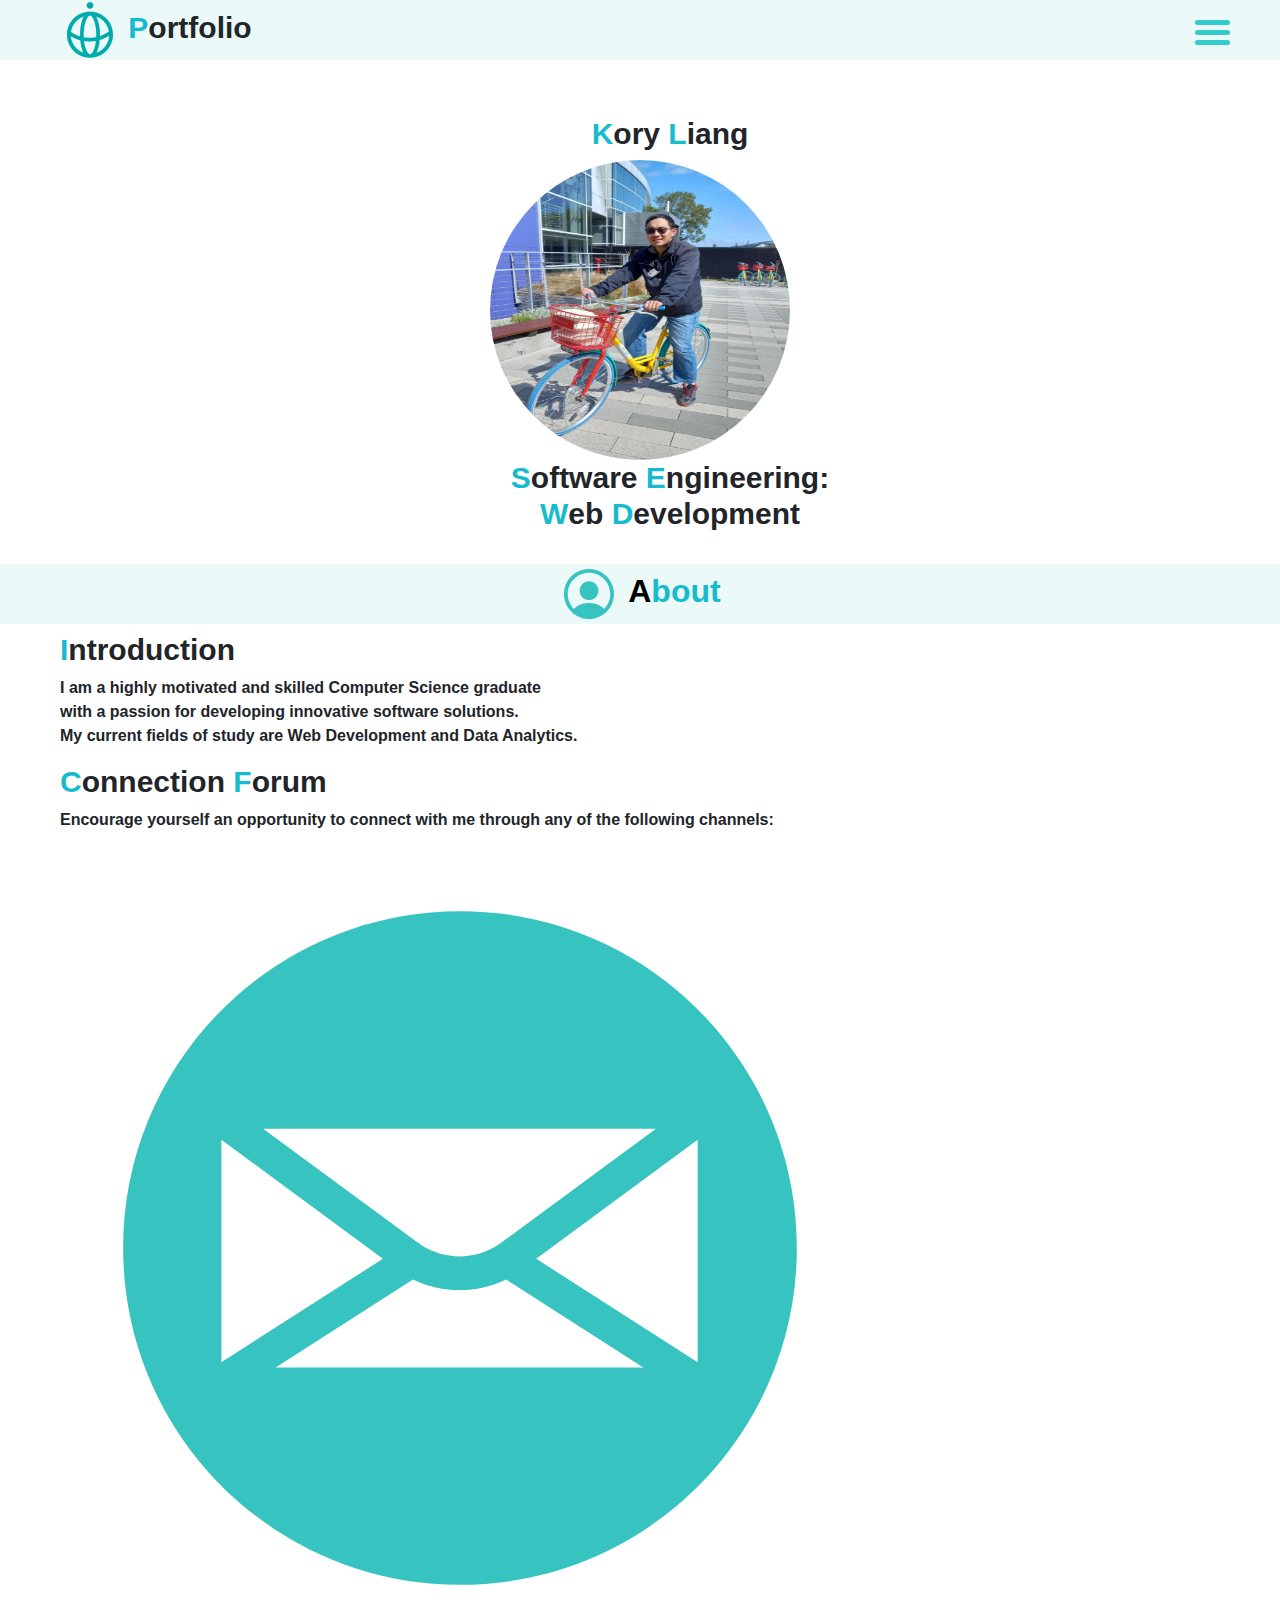
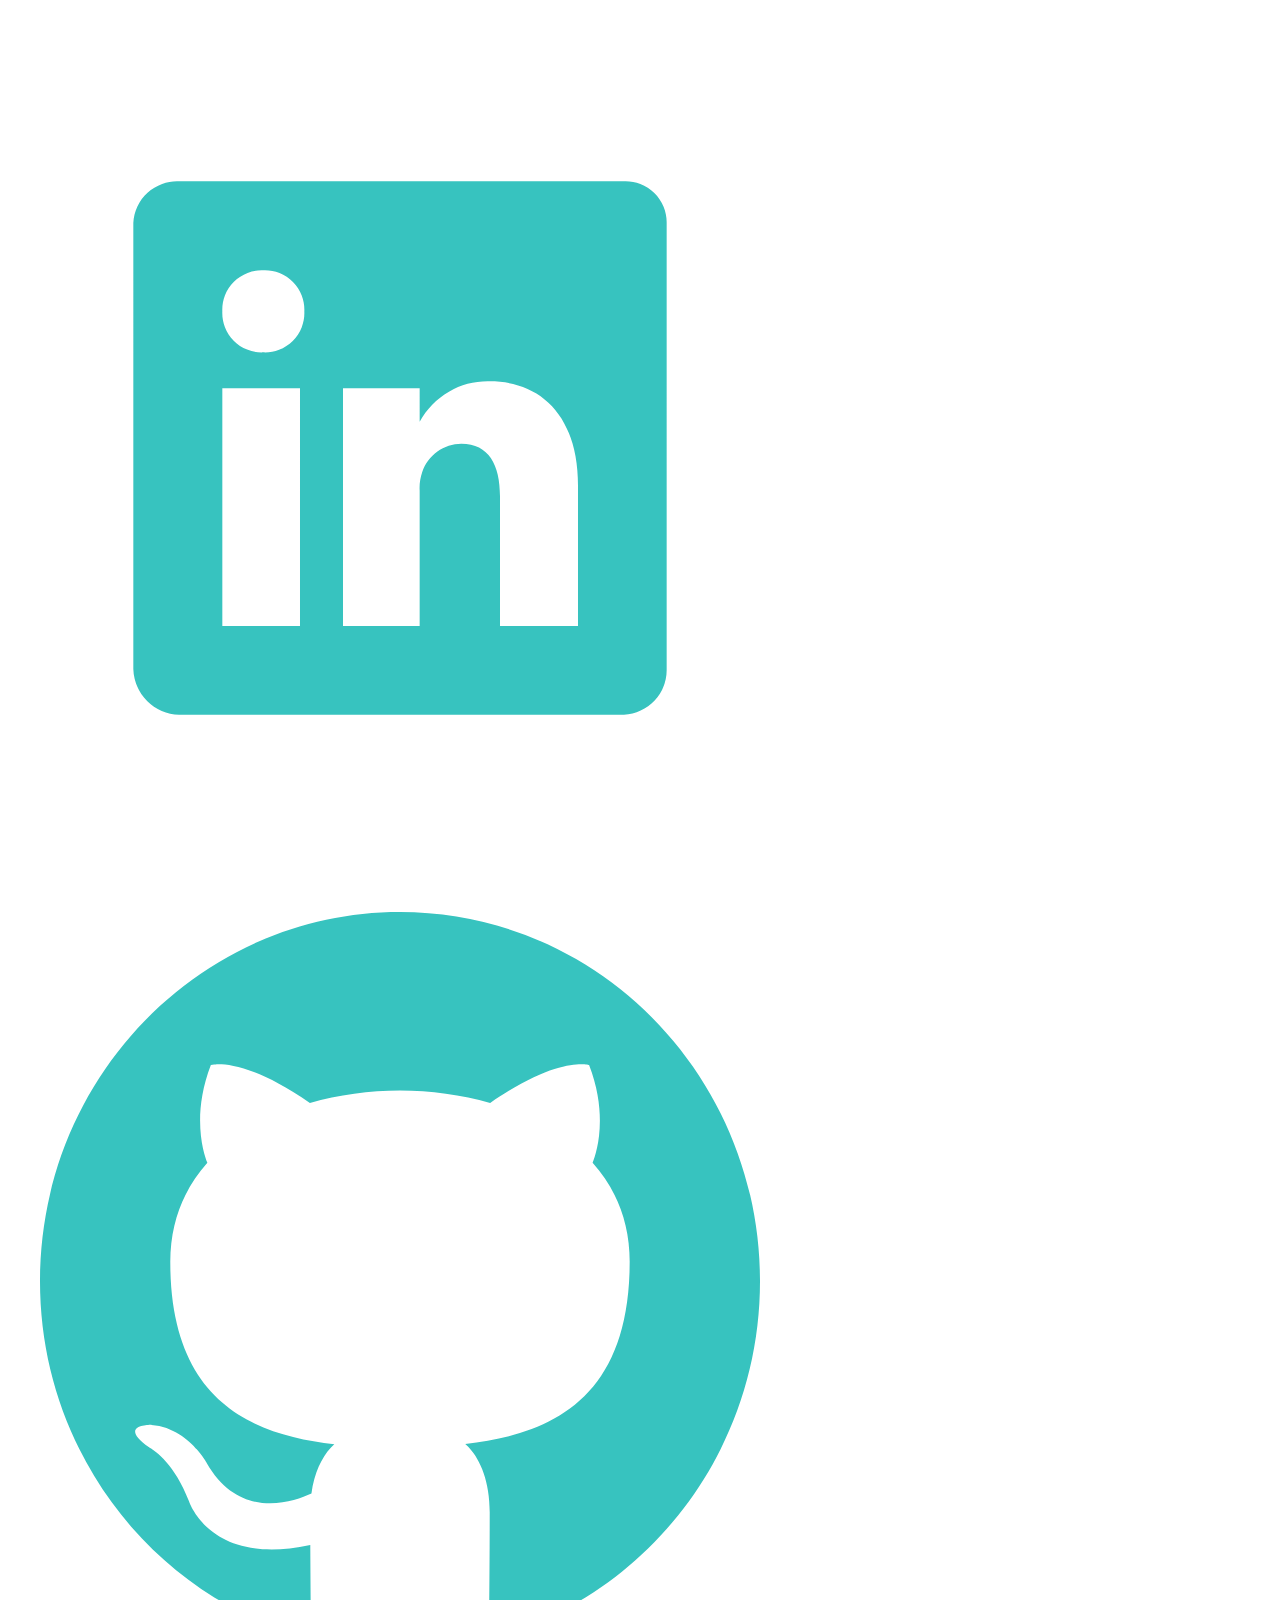
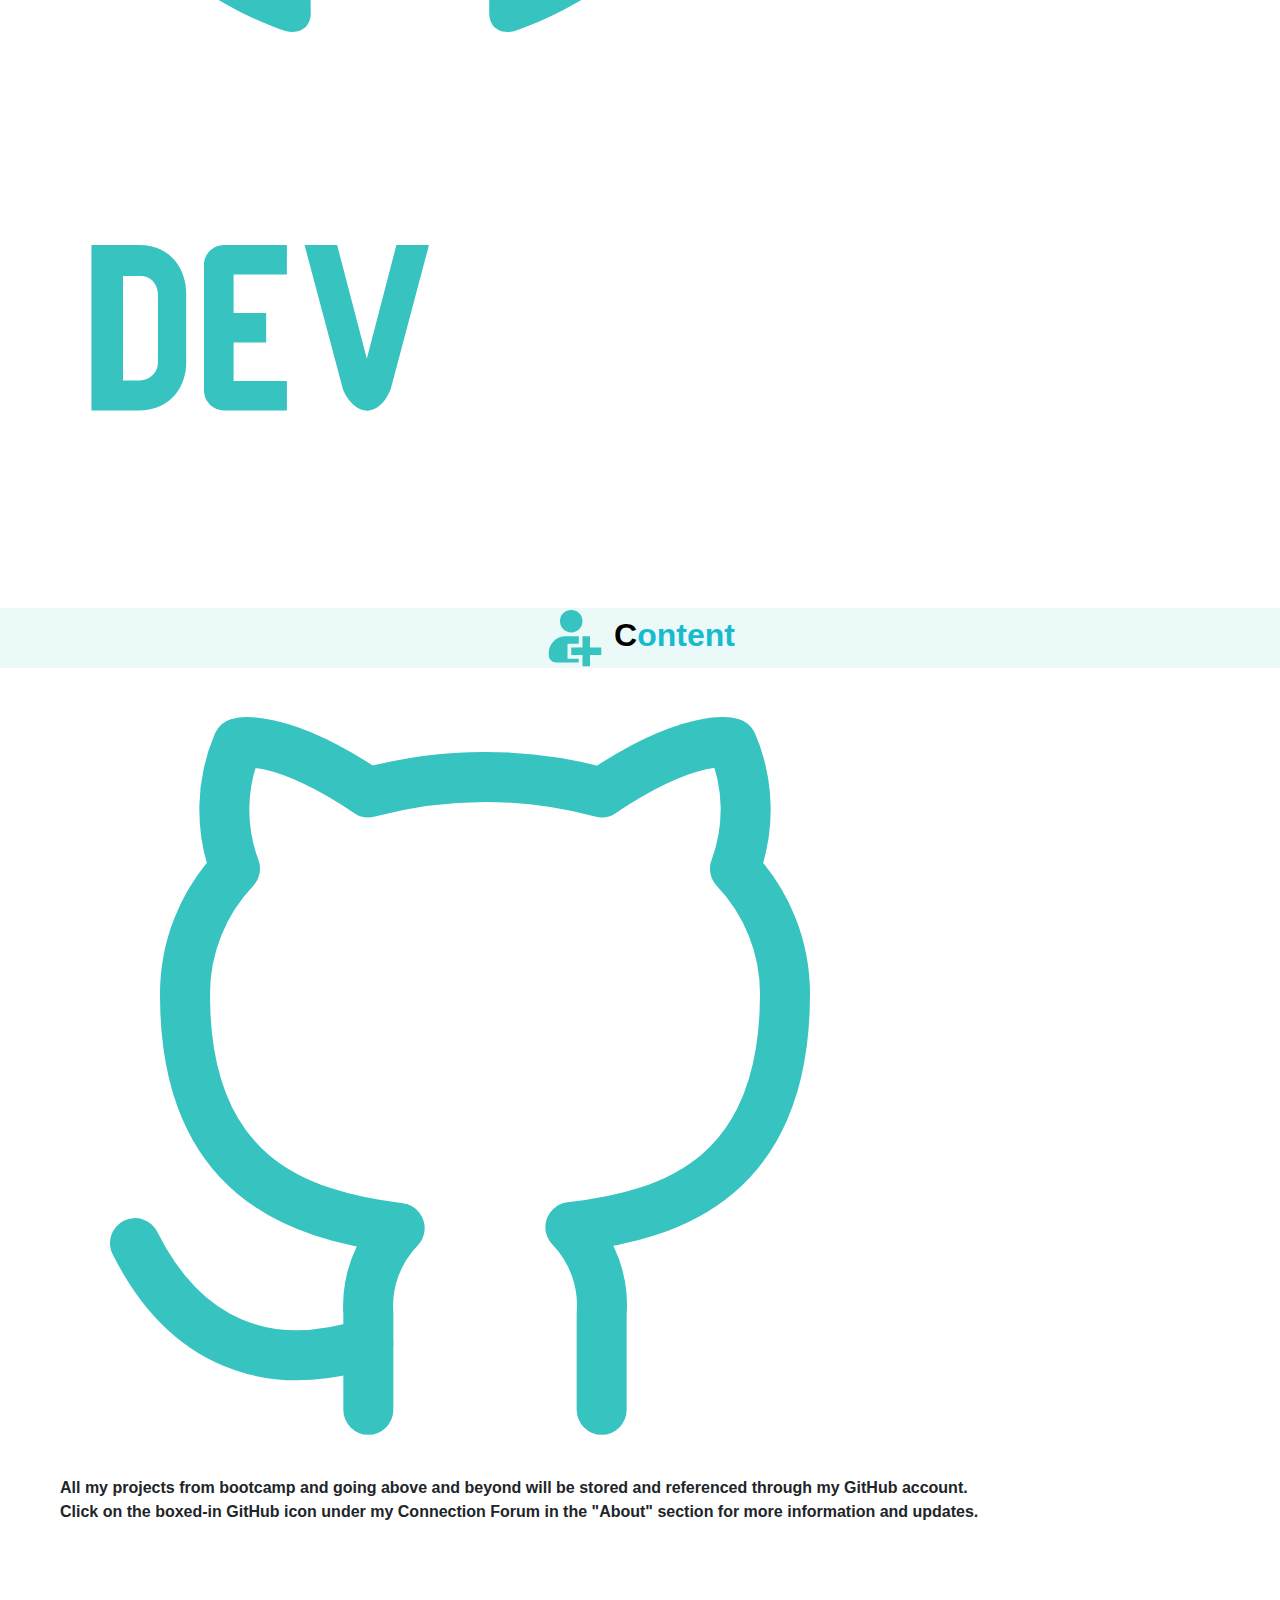
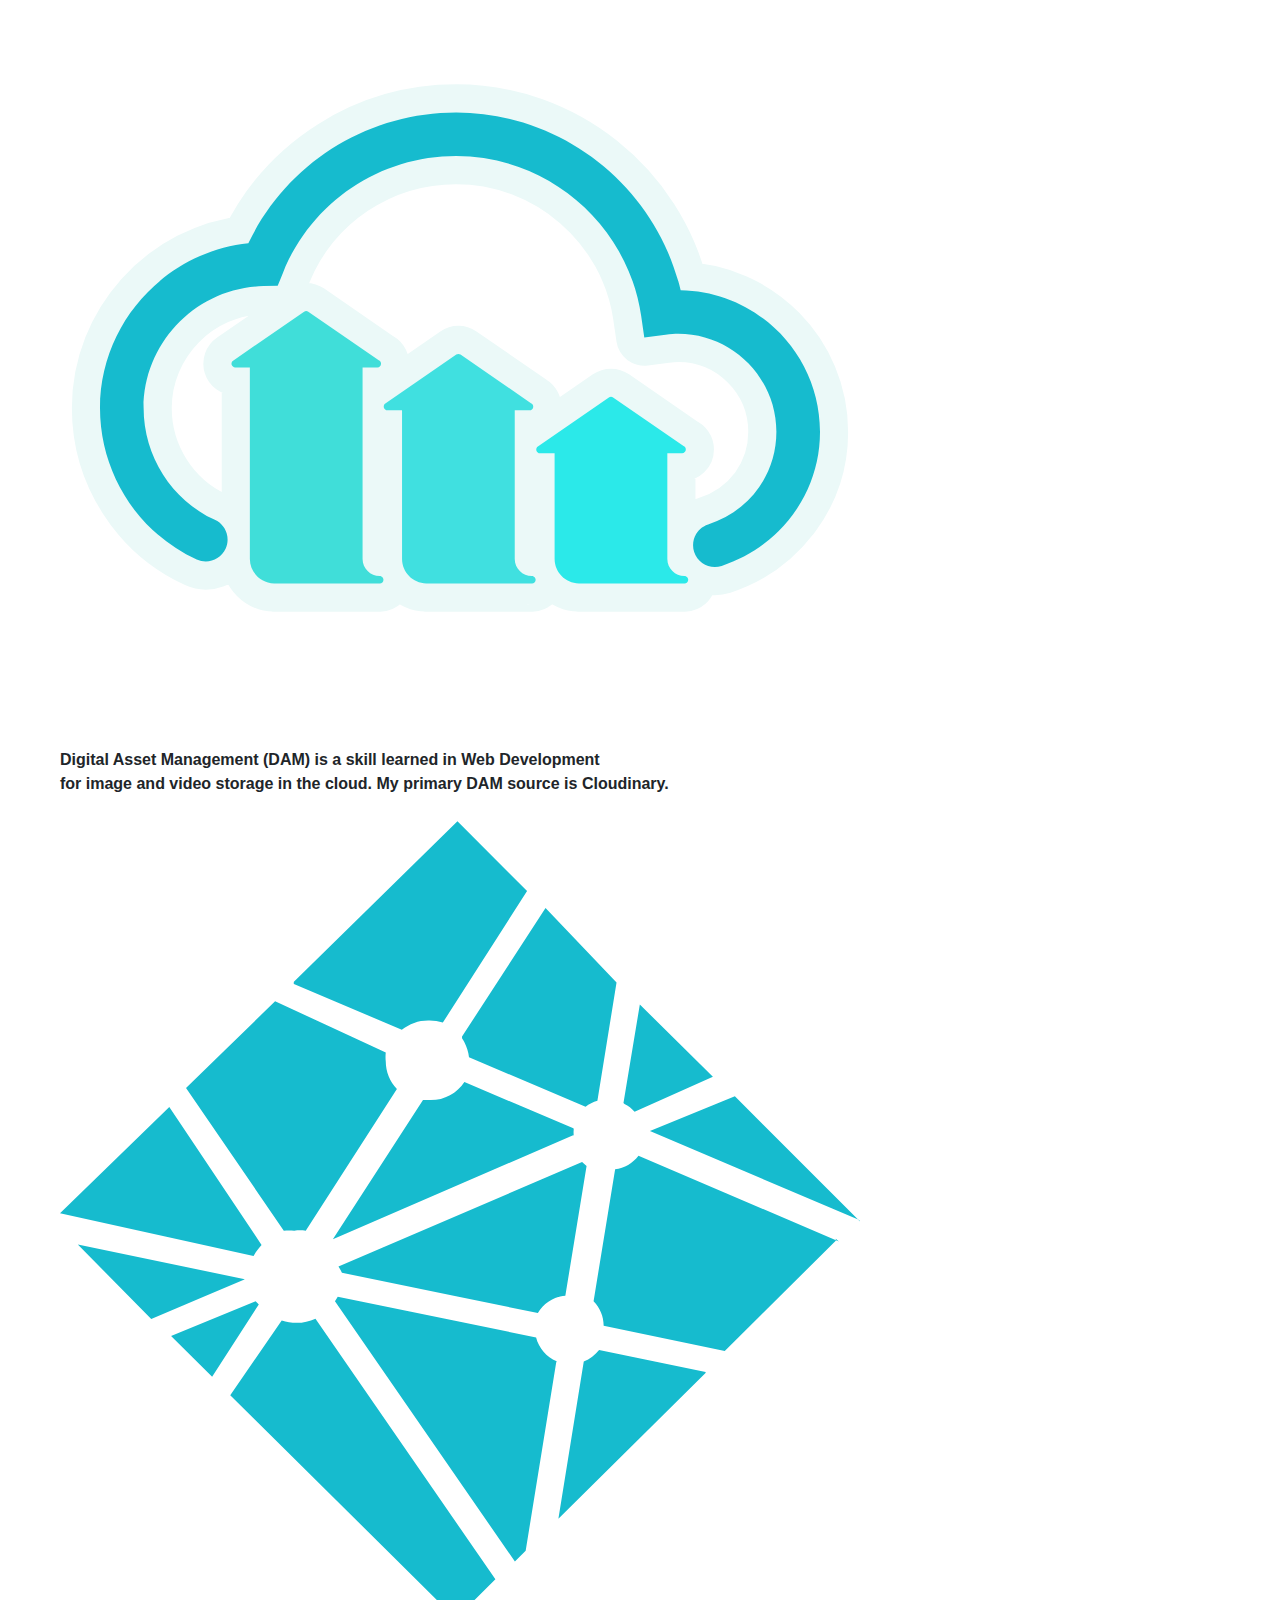
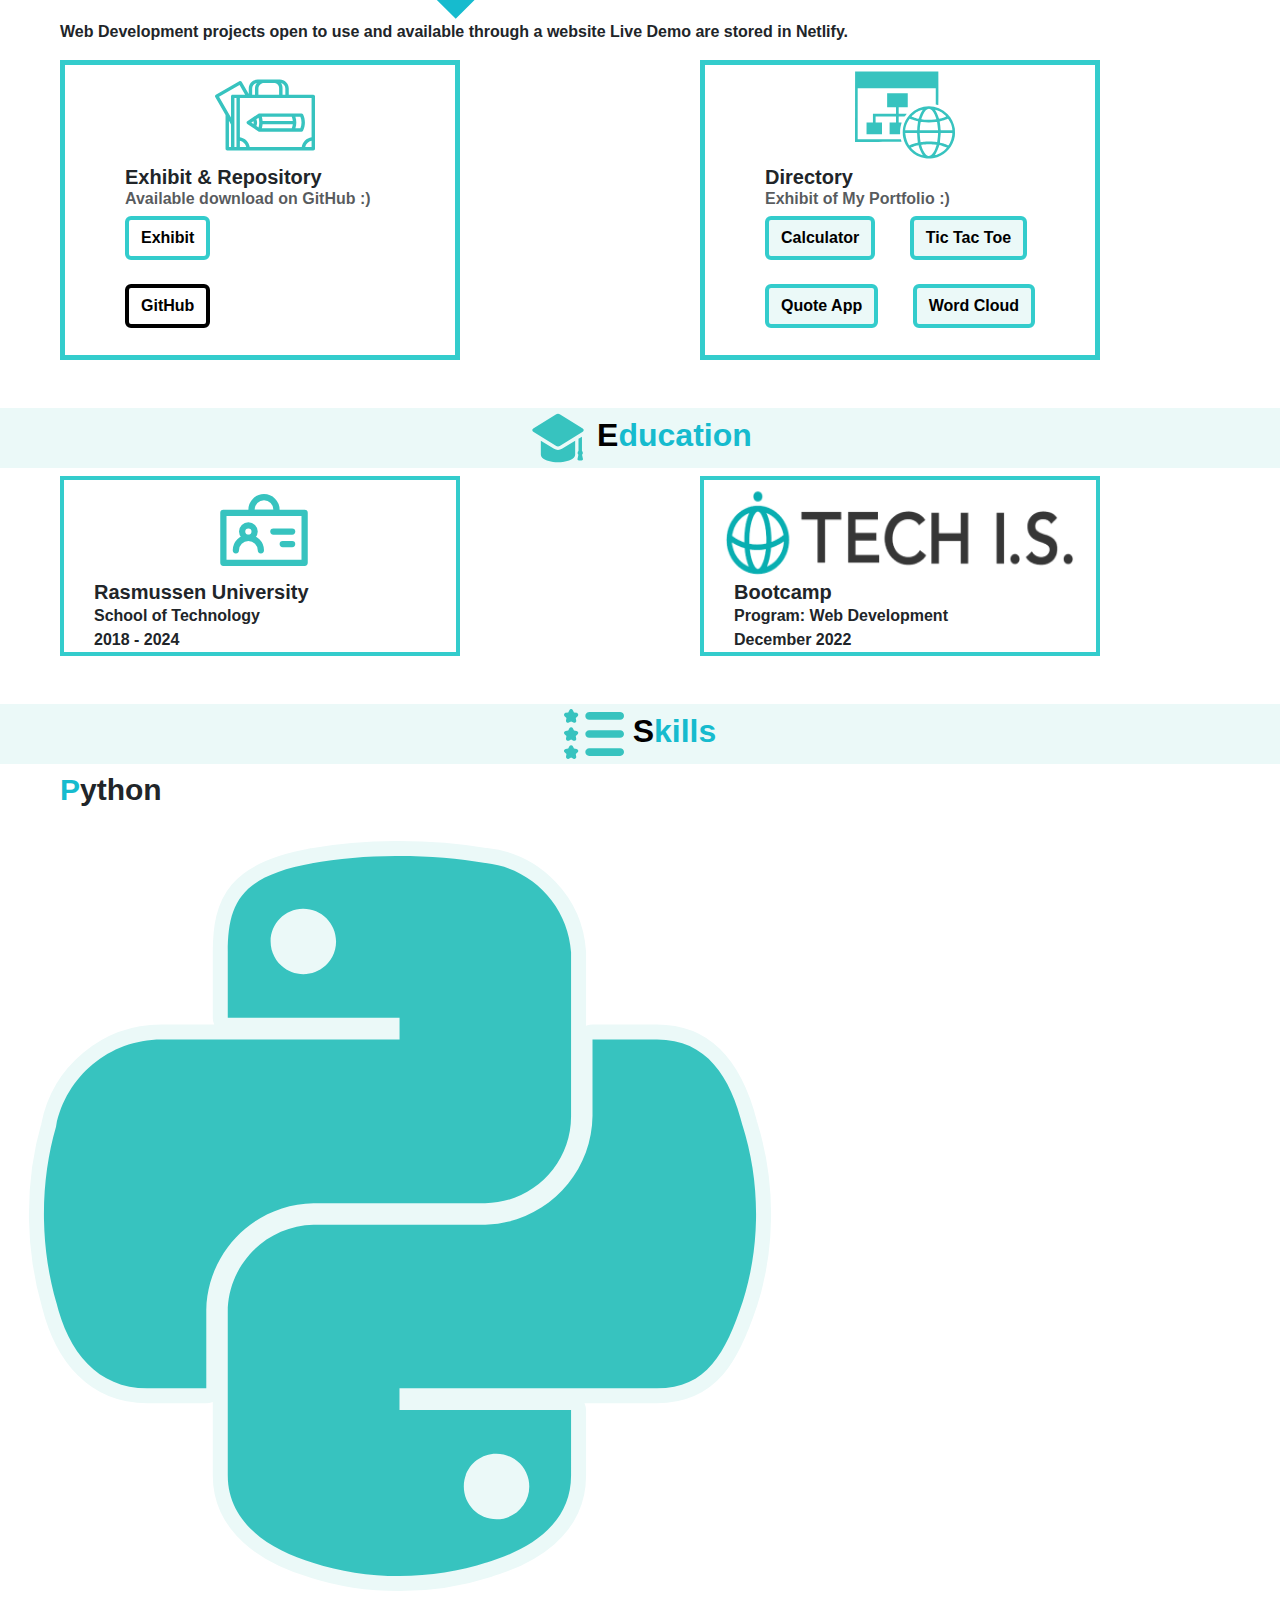
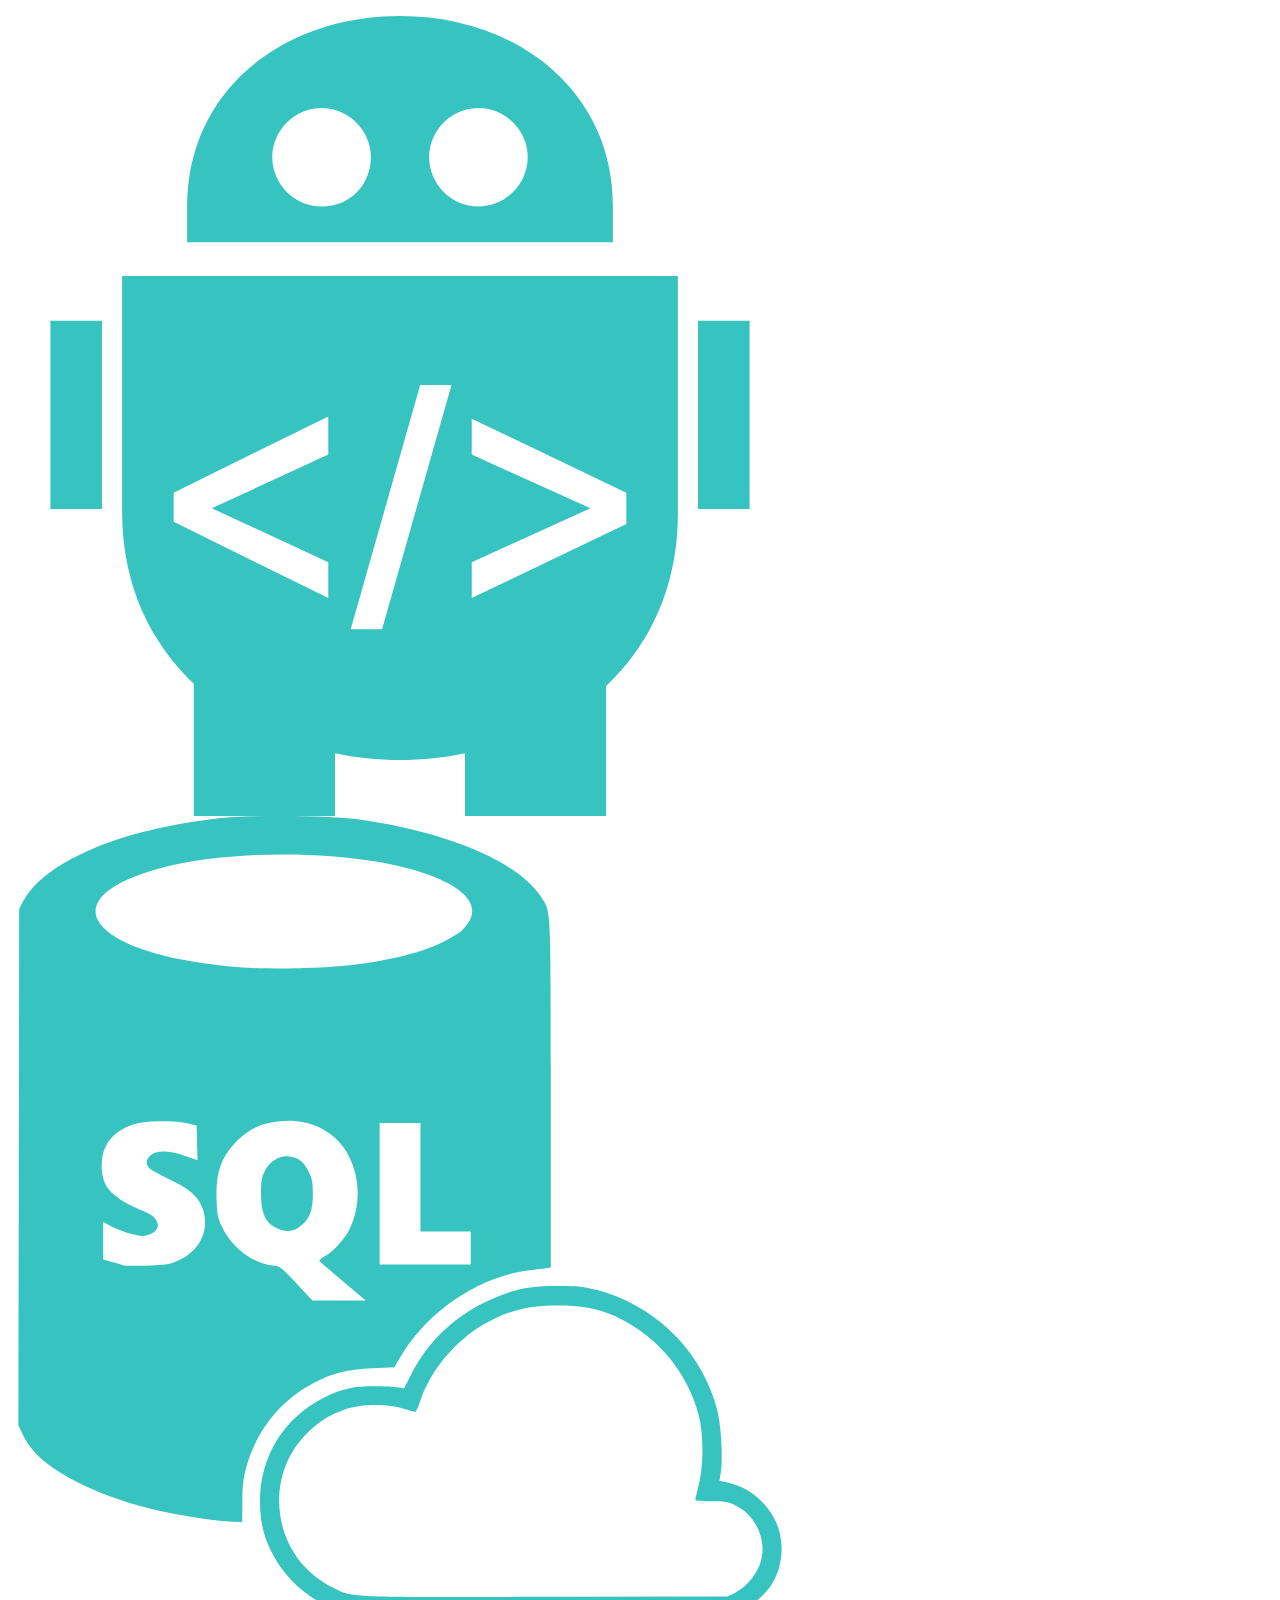
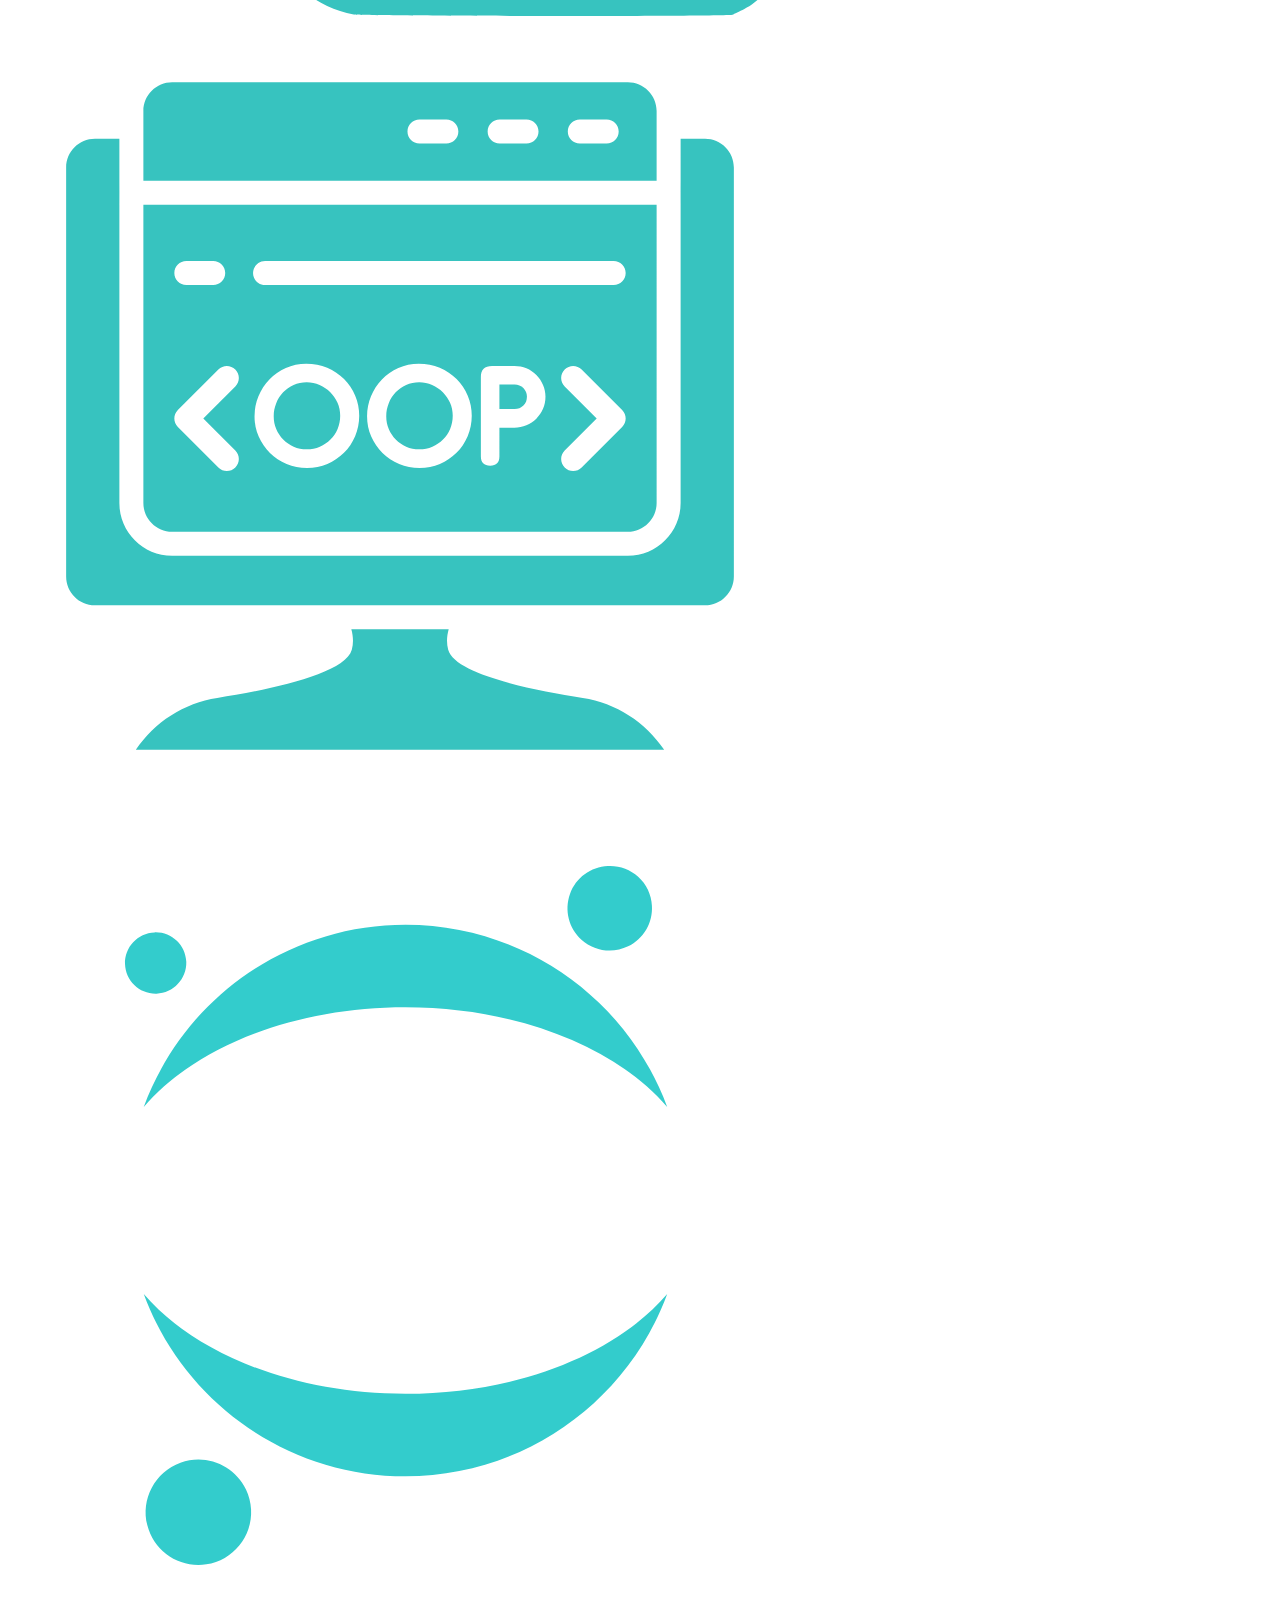
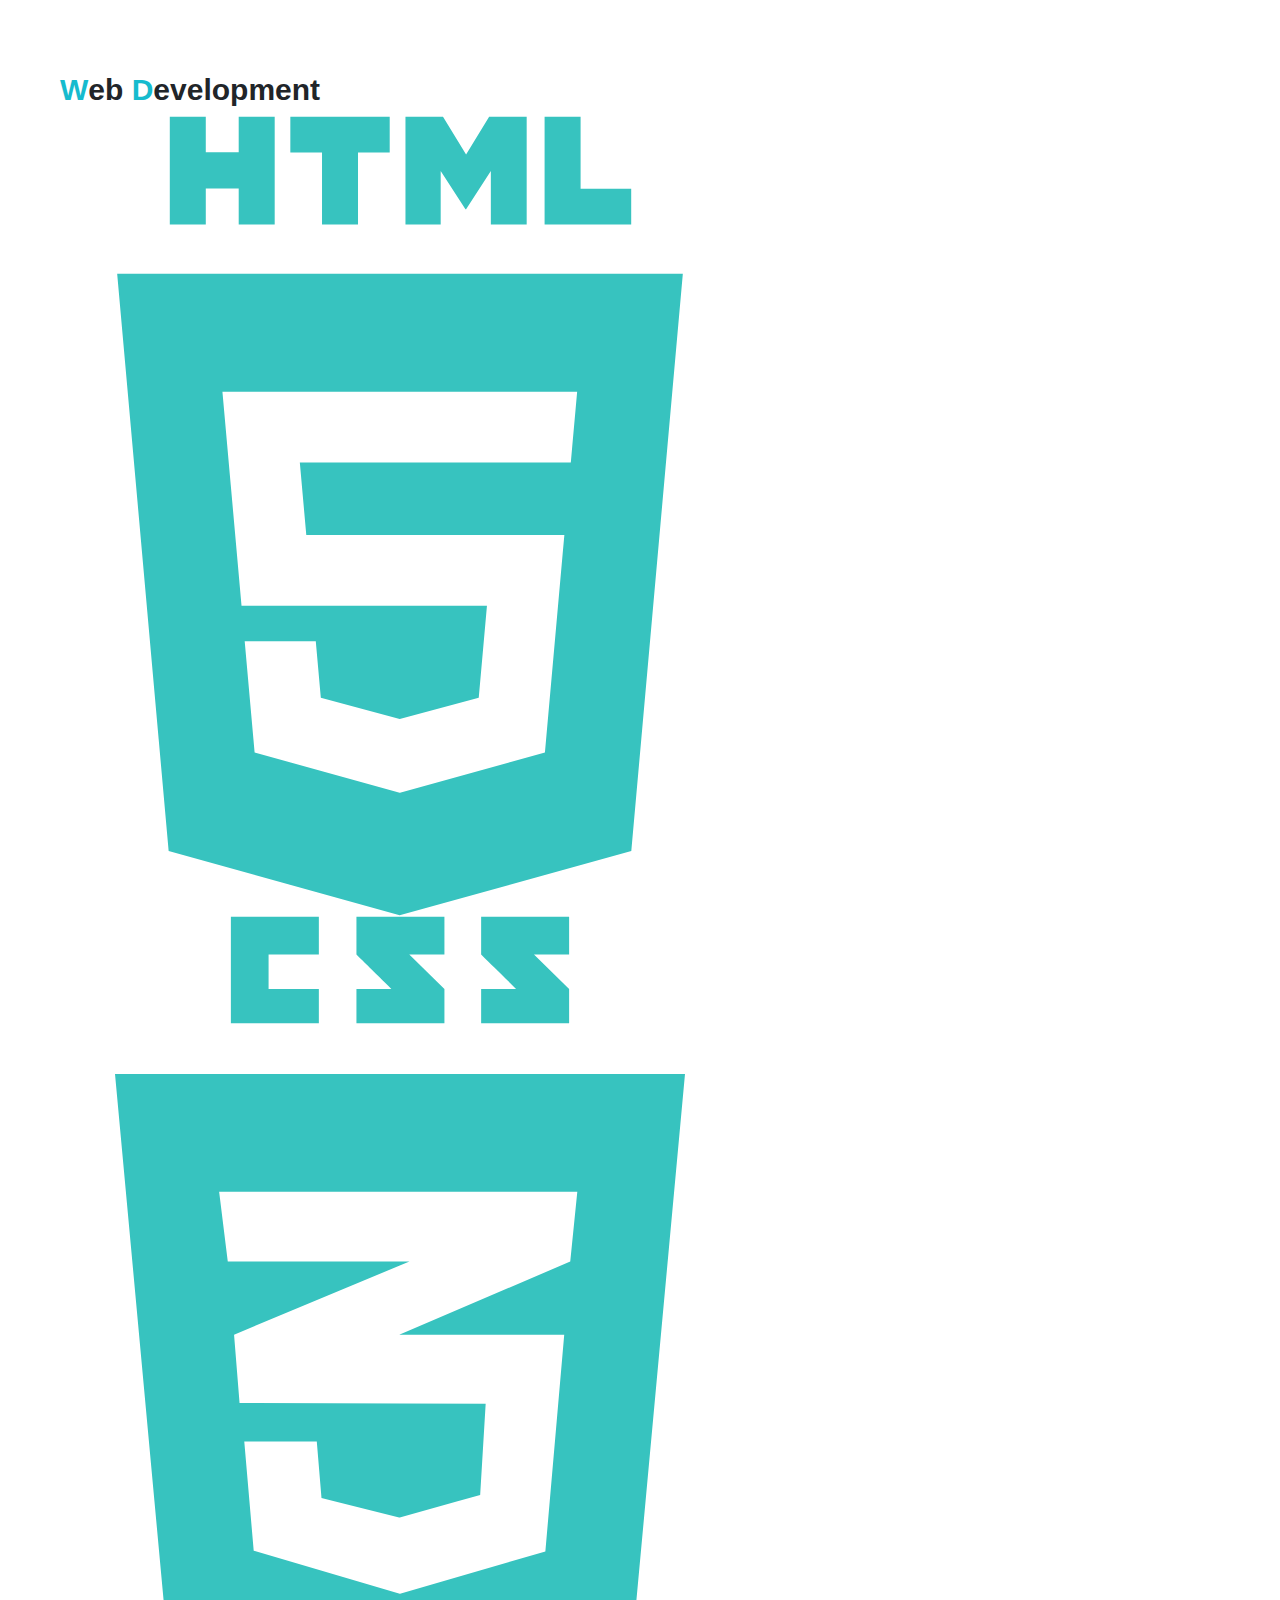
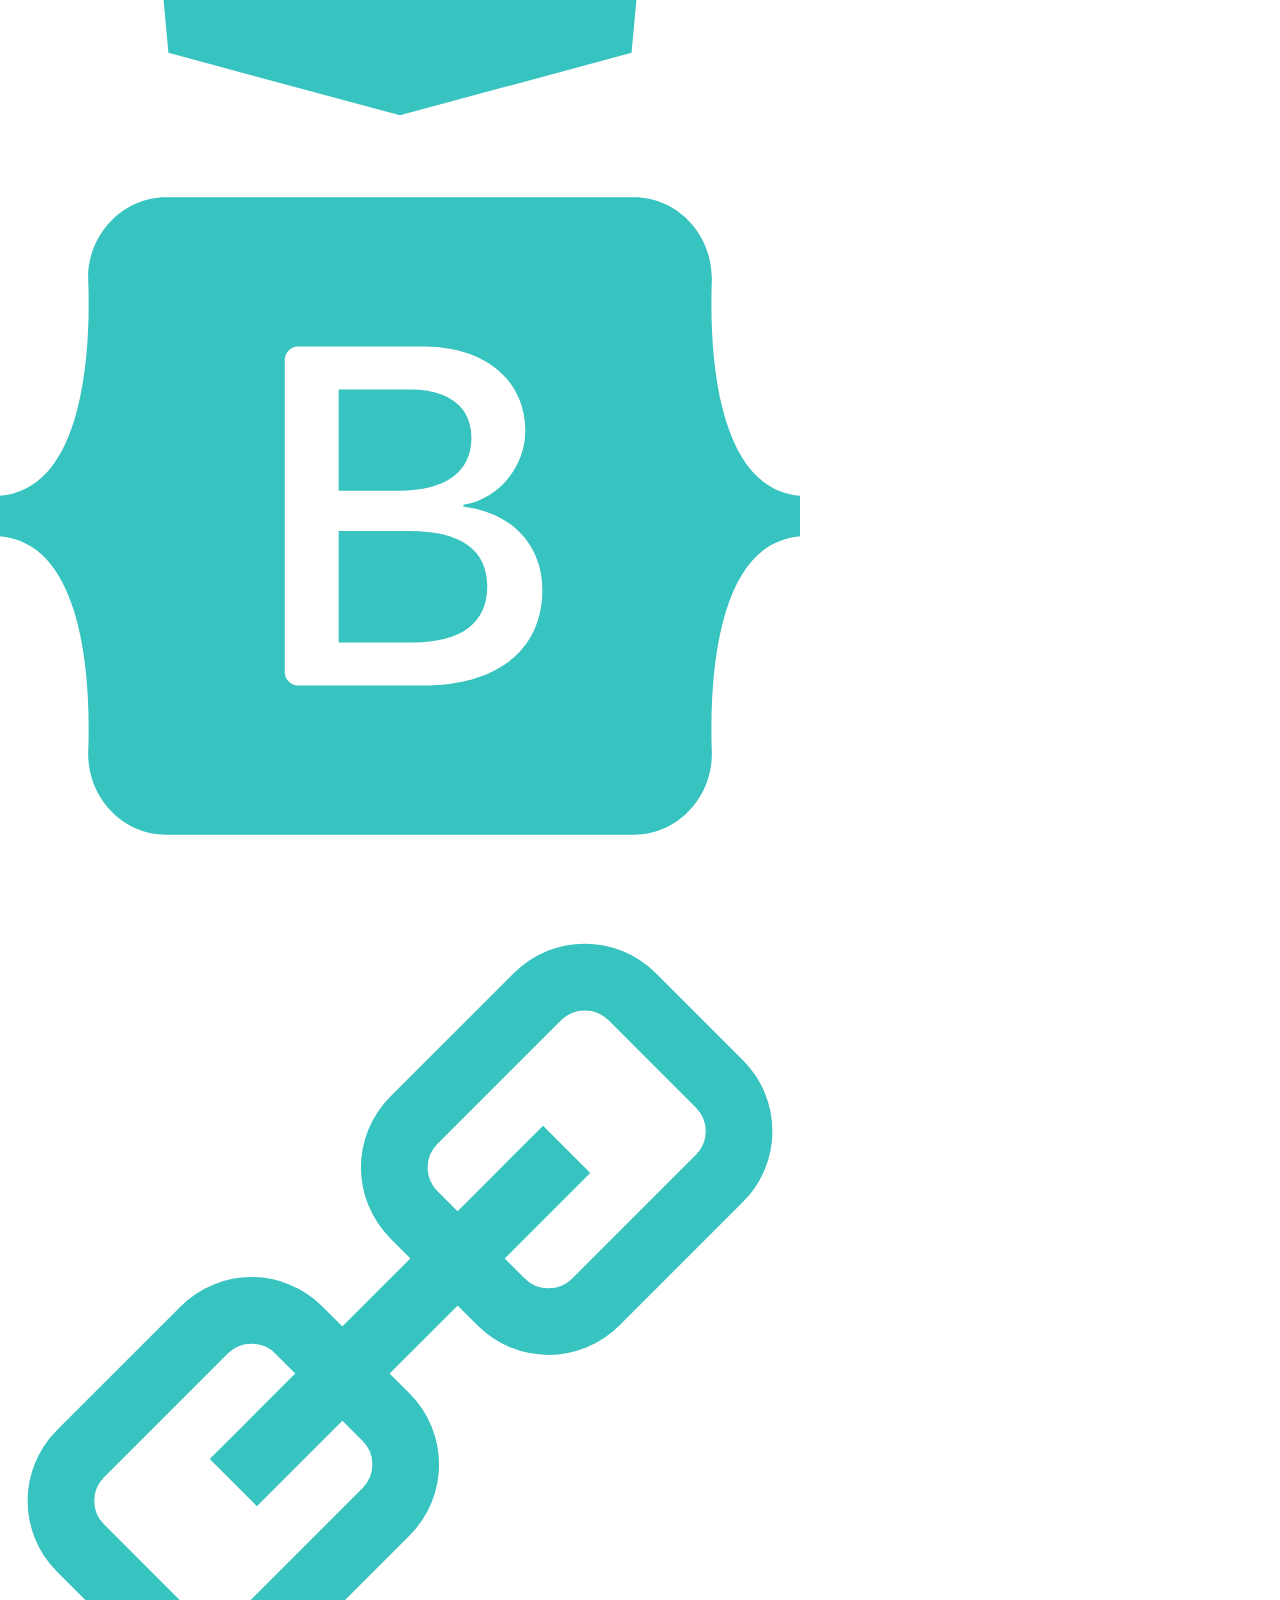
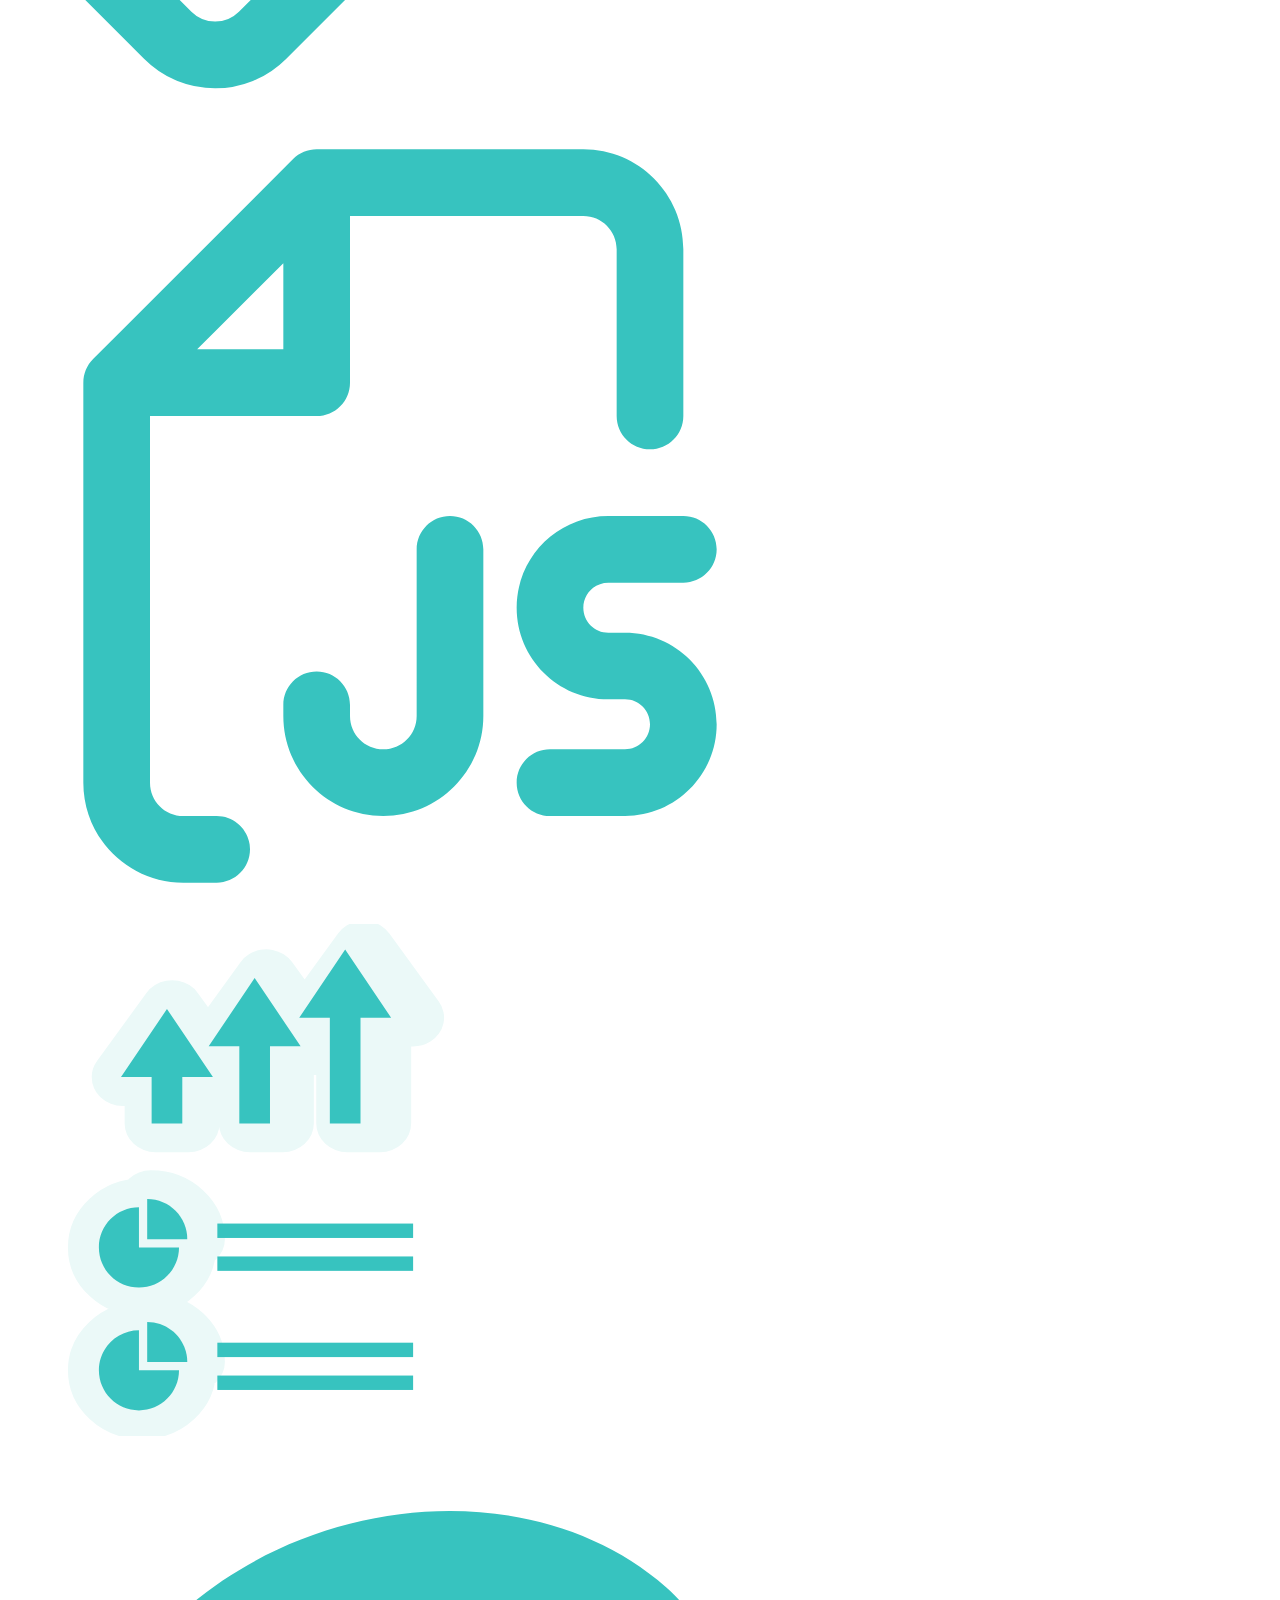
<file: index.html>
<!DOCTYPE html>
<html lang="en">

<head>
  <meta charset=utf-8>
  <!-- X-UA-Compatible implementation -->
  <meta http-equiv="X-UA-Compatible" content="IE=edge">
  <meta name="viewport" content="width=device-width, initial-scale=1.0">

  <!-- Fonts -->
  <link rel="preconnect" href="https://fonts.gstatic.com">
  <link href="https://fonts.googleapis.com/css2?family=Itim&display=swap" rel="stylesheet">

  <!-- Bootstrap -->
  <link type="text/css" rel="stylesheet"
    href="https://cdn.jsdelivr.net/npm/bootstrap@5.3.0-alpha3/dist/css/bootstrap.min.css" />

  <script type="text/javascript"
    src="https://cdn.jsdelivr.net/npm/bootstrap@5.3.0-alpha3/dist/js/bootstrap.bundle.min.js">
    </script>

  <script src="https://cdn.jsdelivr.net/npm/bootstrap@5.0.2/dist/css/bootstrap.min.css" rel="stylesheet"
    integrity="sha384-EVSTQN3/azprG1Anm3QDgpJLIm9Nao0Yz1ztcQTwFspd3yD65VohhpuuCOmLASjC" crossorigin="anonymous">
    </script>

  <!-- Head Content -->
  <title>KL0712@TECH I.S.</title>
  <link href="design/menu.css" rel="stylesheet" type="text/css">
  <link href="design/styles.css" rel="stylesheet" type="text/css">
  <link href="images/favicon.svg" rel="icon" alt="techis">
</head>

<body>
  <section id="home">
    <section id="topnav">
      <h1>
        <img class="logo" src="./images/logo.png" alt="logo" height="60" width="60">
        <b><span class="font-primary">P</span>ortfolio</b>
      </h1>
    </section>
    <br><br>
    <!-- ACES Template -->
    <div id="menu">
      <nav role="navigation">
        <div class="toggle">
          <input type="checkbox" />
          <span></span>
          <span></span>
          <span></span>

          <ul class="aces">
            <!-- Inside Content -->
            <li>
              <a href=#about><span class="font-primary">A</span>bout</a>
            </li>

            <li>
              <a href=#content><span class="font-primary">C</span>ontent</a>
            </li>

            <li>
              <a href=#edux><span class="font-primary">E</span>ducation</a>
            </li>

            <li>
              <a href=#skills><span class="font-primary">S</span>kills</a>
            </li>
          </ul>
        </div>
      </nav>
    </div>

    <h1 class="name">
      <span class="font-primary"><b>K</b></span><b>ory</b>
      <span class="font-primary"><b>L</b></span><b>iang</b>
    </h1>
    <center>
      <img class="square_circle" src="images/kl0712.jpg" alt="KL0712" height="300" width="300">
    </center>
    <h1 class="theme">
      <span class="font-primary"><b>S</b></span><b>oftware</b>
      <span class="font-primary"><b>E</b></span><b>ngineering:</b><br>
      <span class="font-primary"><b>W</b></span><b>eb</b>
      <span class="font-primary"><b>D</b></span><b>evelopment</b>
    </h1>
  </section>

  <br>
  <!-- About -->
  <section id="about">
    <h2>
      <img src="images/aces/about.svg" alt="about" height="60" width="60">
      <span class="font-primary"><b>A</b></span><b>bout</b>
    </h2>

    <h1 class="profile">
      <span class="font-primary"><b>I</b></span><b>ntroduction</b>
    </h1>
    <p style="font-size:16px;">
      I am a highly motivated and skilled Computer Science graduate<br>
      with a passion for developing innovative software solutions.<br>
      My current fields of study are Web Development and Data Analytics.<br>
    </p>

    <h1 class="profile">
      <span class="font-primary"><b>C</b></span><b>onnection</b>
      <span class="font-primary"><b>F</b></span><b>orum</b>
    </h1>

    <p style="font-size:16px;">
      Encourage yourself an opportunity to connect with me through any of the following channels:
    </p>

    <div id="contact-icons">
      <a href="mailto:kory.liang@outlook.com" class='email' ?subject=Feedback&body="Message" target="_blank">
        <img src="images/contact/email.svg" alt="email">
      </a>

      <a href="https://www.linkedin.com/in/kory-liang" class='linkedin' target="_blank">
        <img src="images/contact/linkedin.svg" alt="LinkedIn">
      </a>

      <br><br>

      <a href="https://github.com/KLiang0712" class='git0712' target="_blank">
        <img src="images/contact/github.svg" alt="GitHub">
      </a>

      <a href="https://dev.to/kliang0712" class='dev2' target="_blank">
        <img src="images/contact/dev2.svg" alt="dev2">
      </a>
    </div>
  </section>

  <br>
  <!-- 
  Source: https://getbootstrap.com/docs/5.0/components/card/#titles-text-and-links
  -->
  <section id="content">
    <h2>
      <img src="images/aces/contact.svg" alt="content" height="60" width="60">
      <span class="font-primary"><b>C</b></span><b>ontent</b>
    </h2>

    <p style="font-size:16px;">
      <img class="skills10" src="images/edithost/github.svg" alt="githost">
      <br>
      All my projects from bootcamp and going above and beyond will be stored and referenced through my GitHub account.
      <br>
      Click on the boxed-in GitHub icon under my Connection Forum in the "About" section for more information and updates.
      <br><br>
      <img class="skills10" src="images/edithost/cloudinary.svg" alt="dam">
      <br>
      Digital Asset Management (DAM) is a skill learned in Web Development<br>
      for image and video storage in the cloud. My primary DAM source is Cloudinary.
      <br><br> 
      <img class="skills10" src="images/edithost/netlify.svg" alt="netlify">
      <br>      
      Web Development projects open to use and available through a website Live Demo are stored in Netlify.
    </p>

    <!-- Exhibit -->
    <div class="row" style="width: 100%;">
      <div class="col-sm-6">
        <div class="github3">
          <div class="cardtheme" style="margin-left: 150px;">
            <img src="images/edux/portfolio.svg" class="card-img-top" alt="portfolio"
              style="width:100px; height:100px;">
          </div>
          <div class="card-body">
            <h5 class="card-title" style="margin-left: 30px;"><b>Exhibit & Repository</b></h5>
            <h6 class="card-subtitle mb-2 text-muted" style="margin-left: 30px;">
              <b>Available download on GitHub :)</b>
            </h6>

            <a href="exhibit.html" class="btn btn-primary" id="website3" style="border-color: #33cccc;">Exhibit</a>
            <br><br>

            <a href="https://github.com/KLiang0712/TECHIS-PORTFOLIO" class="btn btn-primary" id="website3"
              target="_blank" style="border-color: black;">GitHub
            </a>
          </div>
          <br>
        </div>
      </div>

      <div class="col-sm-6">
        <div class="exhibit3">
          <div class="cardtheme" style="margin-left: 150px;">
            <img src="images/edux/wireframe.svg" class="card-img-top" alt="" style="width:100px; height:100px;">
          </div>

          <div class="card-body">
            <h5 class="card-title" style="margin-left: 30px;"><b>Directory</b></h5>
            <h6 class="card-subtitle mb-2 text-muted" style="margin-left: 30px;"><b>Exhibit of My Portfolio :)</b></h6>
            <a href="exhibit/arithstem.html" class="btn btn-primary" id="card-link">Calculator</a>
            <a href="exhibit/tictactoe.html" class="btn btn-primary" id="card-link">Tic Tac
              Toe</a>
            <br><br>
            <a href="exhibit/quoteapp.html" class="btn btn-primary" id="card-link">Quote App</a>
            <a href="exhibit/myclouds.html" class="btn btn-primary" id="card-link">Word Cloud</a>
          </div>
          <br>
        </div>
      </div>
    </div>
  </section>

  <br><br>

  <section id="edux">
    <!-- Source: https://getbootstrap.com/docs/5.0/components/card/#using-grid-markup -->
    <h2>
      <img src="images/aces/education.svg" alt="edu" height="60" width="60">
      <span class="font-primary"><b>E</b></span><b>ducation</b>
    </h2>

    <div class="row" style="width: 100%;">
      <div class="col-sm-6">
        <div class="school">
          <img src="images/edux/school.svg" class="card-img-top" alt="college"
            style="width:100px; height:100px; margin-left: 150px;">
          <div class="card-body">
            <b>
              <h5 class="card-title" style="font-weight: bold;">Rasmussen University</h5>
              <p class="card-text">School of Technology
                <br>2018 - 2024
              </p>
            </b>
          </div>
        </div>
      </div>

      <div class="col-sm-6">
        <div class="bootcamp">
          <img class="banner" src="images/banner.png" alt="banner" height="100" width="350" style="margin-left: 20px;">
          <div class="card-body">
            <b>
              <h5 class="card-title" style="font-weight: bold;">Bootcamp</h5>
              <p class="card-text">Program: Web Development<br>December 2022</p>
            </b>
          </div>
        </div>
      </div>
    </div>
  </section>

  <br><br>

  <section id="skills">
    <h2>
      <img src="images/aces/skills.svg" alt="skills" height="60" width="60">
      <span class="font-primary"><b>S</b></span><b>kills</b>
    </h2>

    <div class="skillcard">
      <div class="card-body">
        <h1 class="profile"><span class="font-primary"><b>P</b></span><b>ython</b></h1>
          <h6>
              <img class="skills10" src="images/skills/python/py10.svg" alt="python">
              <img class="skills10" src="images/skills/python/robots.svg" alt="robots">
              <img class="skills10" src="images/skills/python/iconsql.svg" alt="mysql">
              <img class="skills10" src="images/skills/python/oocode.svg" alt="oocode">
              <img class="skills10" src="images/skills/python/jupyter.svg" alt="jupyter">
          </h6>
      </div>
    </div>

    <br><br>

    <div class="skillcard">
      <div class="card-body">
          <h1 class="profile">
              <span class="font-primary"><b>W</b></span><b>eb</b>
              <span class="font-primary"><b>D</b></span><b>evelopment</b>
          </h1>
          <h6>
            <img class="skills10" src="images/skills/web/html5.svg" alt="html5">
            <img class="skills10" src="images/skills/web/css3.svg" alt="css3">
            <img class="skills10" src="images/skills/web/bscards.svg" alt="bootstrap">
            <img class="skills10" src="images/skills/web/linkjs.svg" alt="cdnjs">
            <img class="skills10" src="images/skills/web/jscript.svg" alt="jscript">
          </h6>

          <h6>
            <img class="skills10" src="images/skills/web/charts.svg" alt="charts">
            <img class="skills10" src="images/skills/web/icons8.svg" alt="icons8">
            <img class="skills10" src="images/skills/web/giticon.svg" alt="git">
            <img class="skills10" src="images/skills/web/svgicon.svg" alt="svg">
            <img class="skills10" src="images/skills/web/unicode.svg" alt="unicode">
          </h6>
      </div>
    </div>

    <br><br>
    <div class="skillcard">
      <div class="card-body">
         <h1 class="profile">
          <span class="font-primary"><b>S</b></span><b>oftware</b>
          <span class="font-primary"><b>D</b></span><b>evelopment</b>
        </h1>
          <h6>
              <img class="skills10" src="images/skills/swd/react.svg" alt="react">
              <img class="skills10" src="images/skills/swd/redux.svg" alt="redux">
              <img class="skills10" src="images/skills/swd/tailwind.svg" alt="tailwind">
              <img class="skills10" src="images/skills/swd/api.svg" alt="api">
              <img class="skills10" src="images/skills/swd/pydj.svg" alt="django">
          </h6>
      </div>
    </div>

    <br><br>

    <div class="skillcard">
      <div class="card-body">
         <h1 class="profile"><span class="font-primary"><b>A</b></span><b>nalytics</b></h1>
          <h6>
              <img class="skills10" src="images/skills/analytics/analytics.svg" alt="analytics">
              <img class="skills10" src="images/skills/analytics/nlpicon.svg" alt="nlp">
              <img class="skills10" src="images/skills/analytics/pynn.svg" alt="pynn">
              <img class="skills10" src="images/skills/analytics/rstudio.svg" alt="rstudio">
              <img class="skills10" src="images/skills/analytics/sas.svg" alt="sas">
          </h6>
      </div>
    </div>

    <br><br>

    <div class="skillcard">
      <div class="card-body">
         <h1 class="profile"><span class="font-primary"><b>E</b></span><b>ditors</b></h1>
          <h6>
              <img class="skills10" src="images/skills/editors/codepen.svg" alt="codepen">
              <img class="skills10" src="images/skills/editors/jsfiddle.svg" alt="jsfiddle">
              <img class="skills10" src="images/skills/editors/onecompiler.svg" alt="onecompiler">
              <img class="skills10" src="images/skills/editors/sandbox.svg" alt="sandbox">
              <img class="skills10" src="images/skills/editors/stackblitz.svg" alt="stackblitz">
          </h6>
      </div>
    </div>
  </section>

  <br>
  <br>
</body>

</html>
</file>
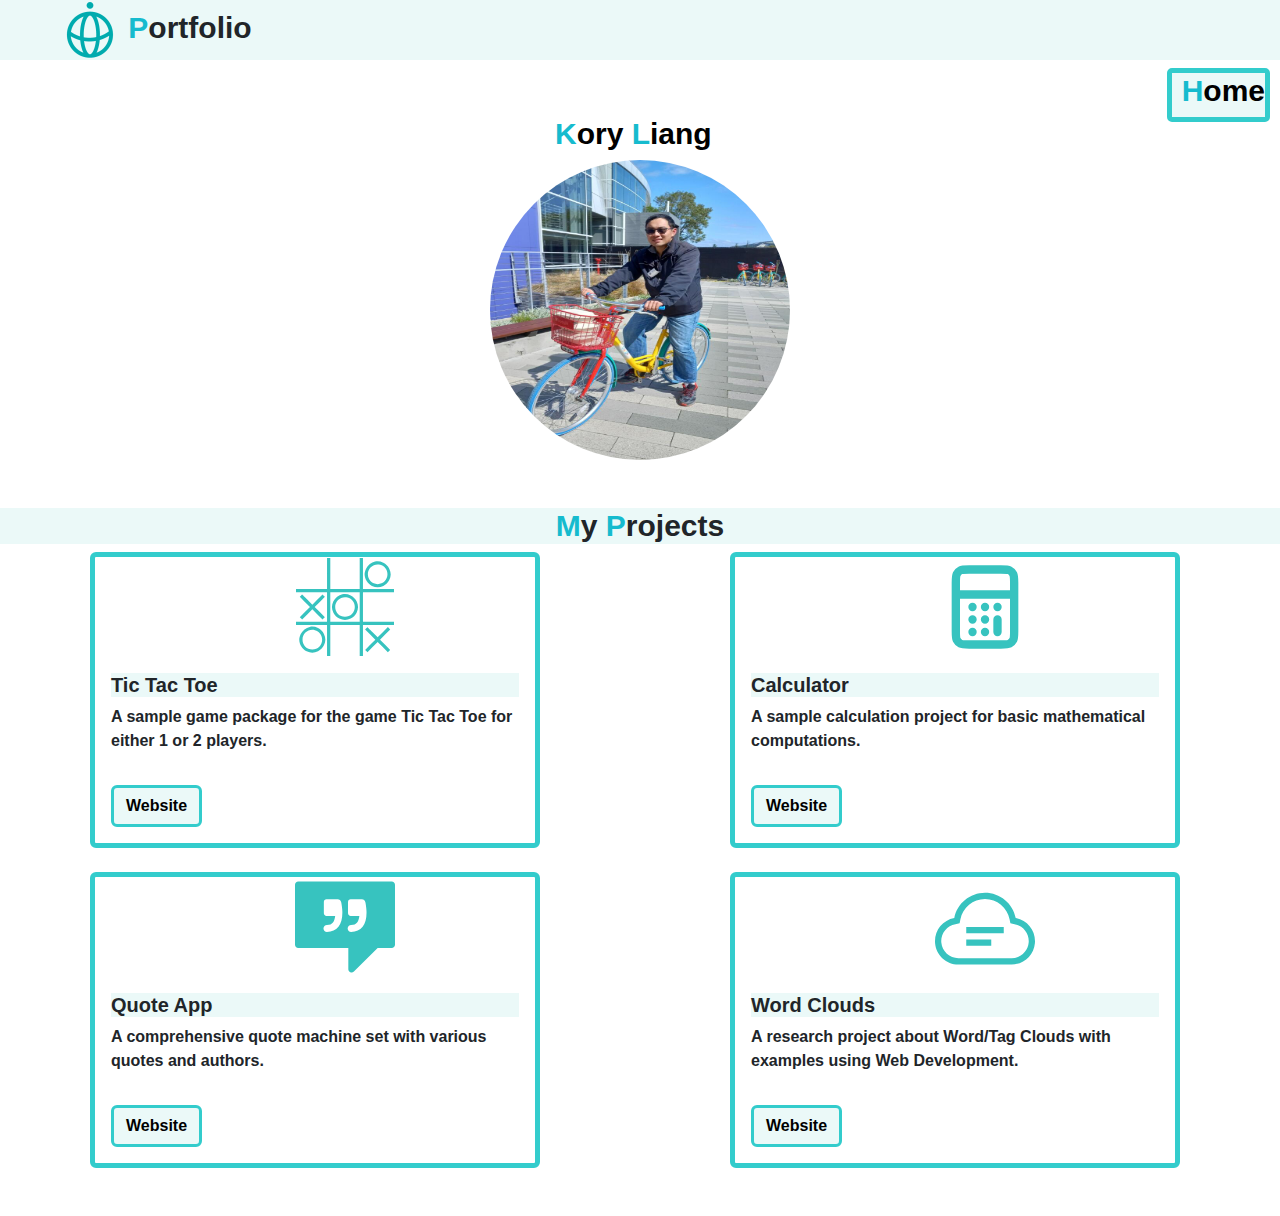
<file: exhibit.html>
<!DOCTYPE html>
<html lang="en">

<head>
  <meta charset=utf-8>
  <!-- X-UA-Compatible implementation -->
  <meta http-equiv="X-UA-Compatible" content="IE=edge">
  <meta name="viewport" content="width=device-width, initial-scale=1.0">

  <!-- Fonts -->
  <link rel="preconnect" href="https://fonts.gstatic.com">
  <link href="https://fonts.googleapis.com/css2?family=Itim&display=swap" rel="stylesheet">

  <!-- Bootstrap -->
  <link type="text/css" rel="stylesheet"
    href="https://cdn.jsdelivr.net/npm/bootstrap@5.3.0-alpha3/dist/css/bootstrap.min.css" />

  <script type="text/javascript"
    src="https://cdn.jsdelivr.net/npm/bootstrap@5.3.0-alpha3/dist/js/bootstrap.bundle.min.js">
    </script>

  <script src="https://cdn.jsdelivr.net/npm/bootstrap@5.0.2/dist/css/bootstrap.min.css" rel="stylesheet"
    integrity="sha384-EVSTQN3/azprG1Anm3QDgpJLIm9Nao0Yz1ztcQTwFspd3yD65VohhpuuCOmLASjC" crossorigin="anonymous">
    </script>

  <!-- Head Content -->
  <title>KL0712@TECH I.S.</title>
  <link href="design/exhibit.css" rel="stylesheet" type="text/css">
  <link href="design/menu.css" rel="stylesheet" type="text/css">
  <link rel="icon" href="images/favicon.svg" alt="techis">
</head>

<body>
  <section id="topnav">
    <h1>
      <img class="logo" src="/images/logo.png" alt="logo" height="60" width="60">
      <b><span class="font-primary">P</span>ortfolio</b>
    </h1>

    <a class="homepage" href="index.html">
      <h1 style="background-color: #ebf9f8; margin-left: 10px;">
        <span class="font-primary"><b>H</b></span><b>ome</b>
      </h1>
    </a>
  </section>

  <br><br>

  <h1 class="name" style="margin-left: 100px;">
    <span class="font-primary"><b>K</b></span><b>ory</b>
    <span class="font-primary"><b>L</b></span><b>iang</b>
  </h1>

  <center>
    <img class="square_circle" src="images/kl0712.jpg" alt="KL0712" height="300" width="300">
  </center>

  <br>
  <br>

  <h1 class="projects" style="text-align: center; background-color: #ebf9f8;">
    <span class="font-primary"><b>M</b></span><b>y</b>
    <span class="font-primary"><b>P</b></span><b>rojects</b>
  </h1>
  <!-- Source: https://getbootstrap.com/docs/5.0/components/card/#grid-cards -->
  <section class="exhibit">
    <div class="row row-cols-1 row-cols-md-2 g-4" style="width: 100%;">
      <!-- Tic Tac Toe -->
      <div class="col">
        <div class="card">
          <img src="images/content/tictactoe.svg" class="card-img-top" alt="game">

          <div class="card-body">
            <h5 class="card-title">Tic Tac Toe</h5>
            <p class="card-text">
              A sample game package for the game Tic Tac Toe for either 1 or 2 players.
            </p>
          </div>

          <div class="card-body">
            <a href="/exhibit/tictactoe.html" class="btn btn-primary">Website
            </a>
          </div>
        </div>
      </div>

      <!-- Calculator -->
      <div class="col">
        <div class="card">
          <img src="images/content/calculator.svg" class="card-img-top" alt="calculator">

          <div class="card-body">
            <h5 class="card-title">Calculator</h5>
            <p class="card-text">
              A sample calculation project for basic mathematical computations.
            </p>
          </div>

          <div class="card-body">
            <a href="/exhibit/calculator.html" class="btn btn-primary">Website</a>
          </div>
        </div>
      </div>

      <!-- Random Quote Generator -->
      <div class="col">
        <div class="card">
          <img src="images/content/quoteapp.svg" class="card-img-top" alt="quotes">

          <div class="card-body">
            <h5 class="card-title">Quote App</h5>
            <p class="card-text">
              A comprehensive quote machine set with various quotes and authors.
            </p>
          </div>

          <div class="card-body">
            <a href="/exhibit/favquotes.html" class="btn btn-primary">Website</a>
          </div>
        </div>
      </div>

      <!-- Word Cloud -->
      <div class="col">
        <div class="card">
          <img src="images/content/wordcloud.svg" class="card-img-top" alt="cloud">

          <div class="card-body">
            <h5 class="card-title">Word Clouds</h5>
            <p class="card-text">
              A research project about Word/Tag Clouds with examples using Web Development.
            </p>
          </div>

          <div class="card-body">
            <a href="/exhibit/myclouds.html" class="btn btn-primary">Website</a>
          </div>
        </div>
      </div>
    </div>
  </section>
  <br><br>
</body>

</html>
</file>
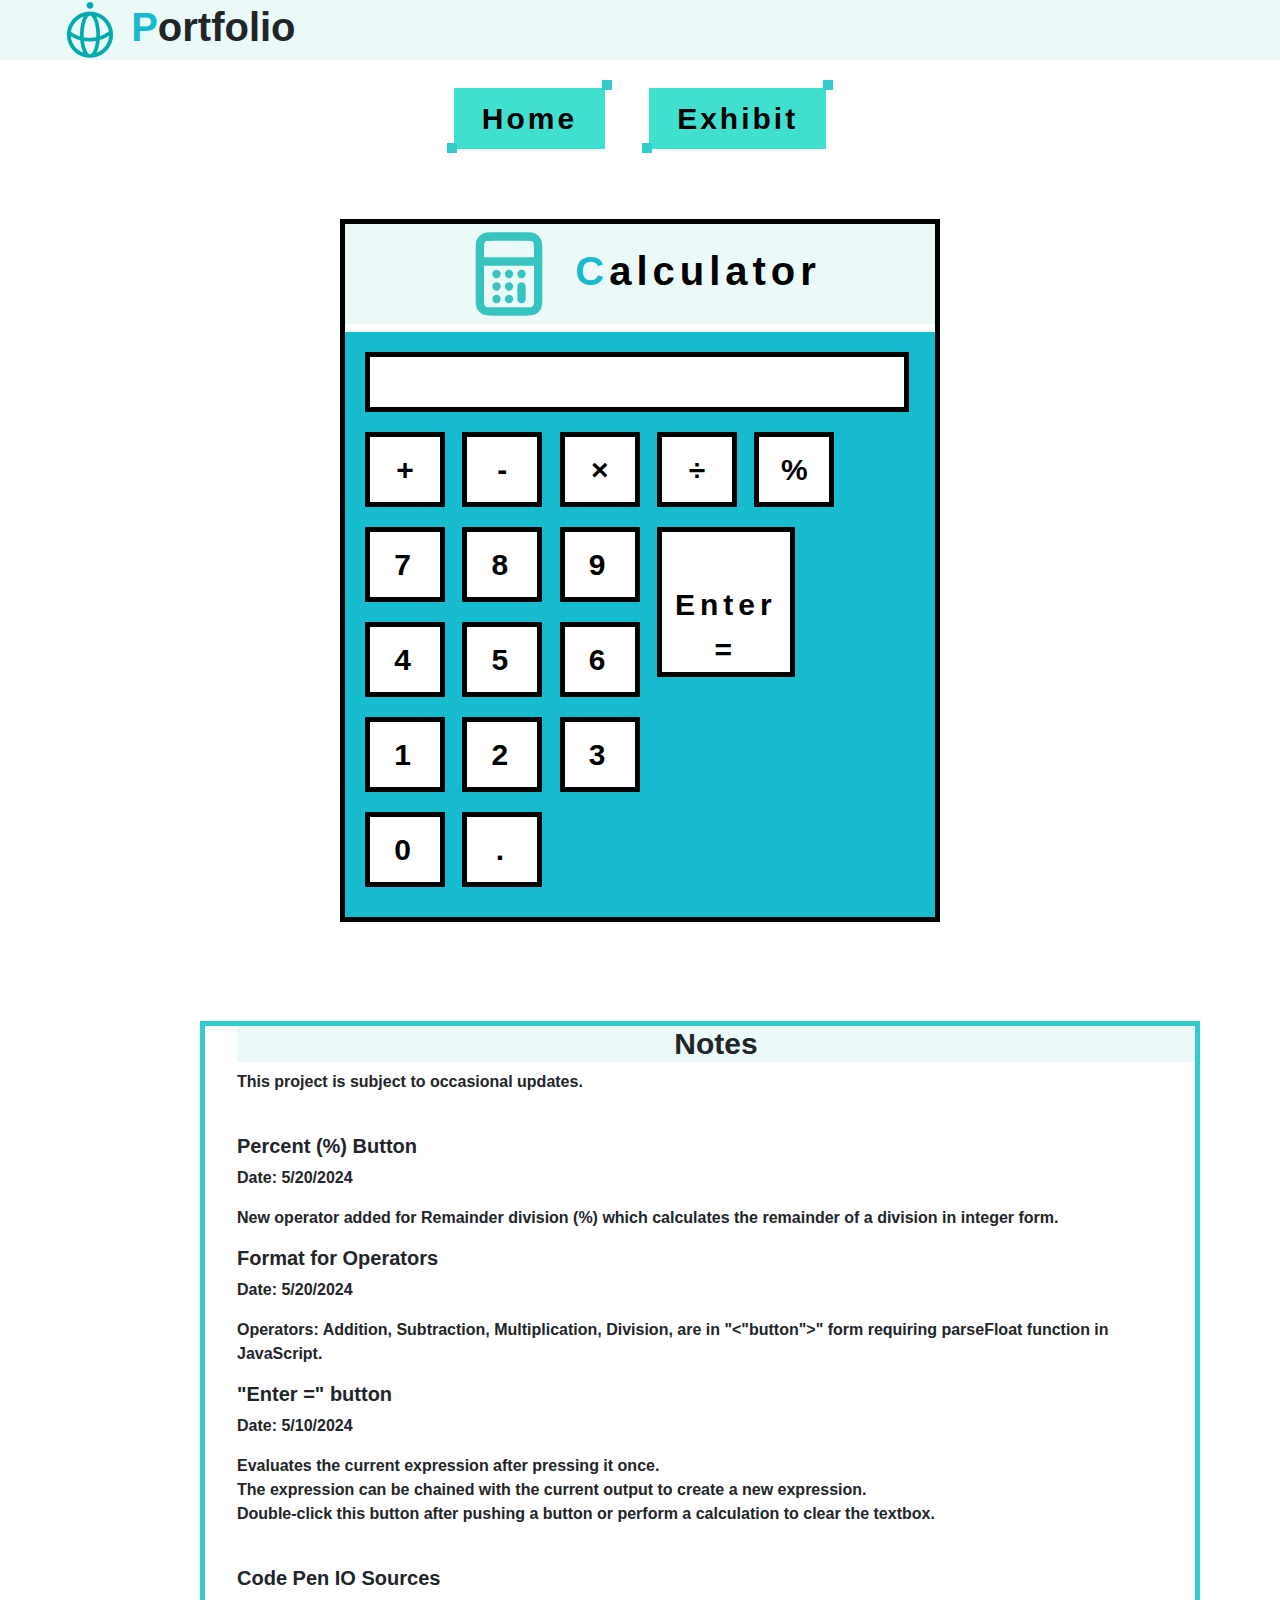
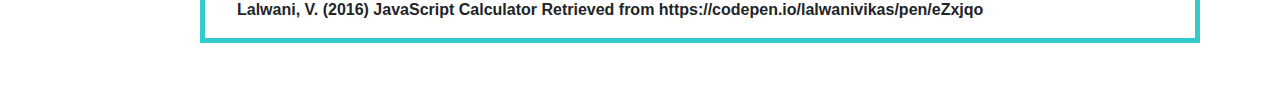
<file: exhibit/arithstem.html>
<!DOCTYPE html>
<html>

<head>
  <meta charset=utf-8>
  <!-- X-UA-Compatible implementation -->
  <meta http-equiv="X-UA-Compatible" content="IE=edge">
  <meta name="viewport" content="width=device-width, initial-scale=1.0">

  <!-- Styling -->
  <!-- Styling -->
  <link rel="stylesheet" type="text/css" href="/design/projects/arithstem.css">
  <link rel="stylesheet" type="text/css" href="/design/projects/settings.css">
  <link rel="preconnect" href="https://fonts.gstatic.com">
  <link href="https://fonts.googleapis.com/css2?family=Itim&display=swap" rel="stylesheet">
  <link rel="preconnect" href="https://fonts.gstatic.com">
  <link href="https://fonts.googleapis.com/css2?family=Itim&display=swap" rel="stylesheet">

  <!-- Bootstrap -->
  <link type="text/css" rel="stylesheet"
    href="https://cdn.jsdelivr.net/npm/bootstrap@5.3.0-alpha3/dist/css/bootstrap.min.css" />

  <script type="text/javascript"
    src="https://cdn.jsdelivr.net/npm/bootstrap@5.3.0-alpha3/dist/js/bootstrap.bundle.min.js">
    </script>

  <script src="https://cdn.jsdelivr.net/npm/bootstrap@5.0.2/dist/css/bootstrap.min.css" rel="stylesheet"
    integrity="sha384-EVSTQN3/azprG1Anm3QDgpJLIm9Nao0Yz1ztcQTwFspd3yD65VohhpuuCOmLASjC" crossorigin="anonymous">
    </script>

  <!-- Head Content -->
  <title>Calculator</title>
  <link rel="icon" href="/images/favicon.svg" alt="techis">
</head>

<body>
  <section id="topnav">
    <h1 class="portfolio">
      <img class="logo" src="/images/logo.png" alt="logo" height="60" width="60">
      <b><span class="font-primary">P</span>ortfolio</b>
    </h1>
  </section>

  <section id="menu">
    <a href="/index.html" style="--clr:#33cccc">
      <span class="font-primary" style="color: black"><b>Home</b></span>
      <i></i>
    </a>

    <a href="/exhibit.html" style="--clr:#33cccc">
      <span class="font-primary" style="color: black"><b>Exhibit</b></span>
      <i></i>
    </a>
  </section>

  <section id="calculator">
    <h1 style="text-align: center; font-weight: bold; color: black; background-color: #EBF9F8;">
      <img class="theme" src="/images/projects/calculator.svg" alt="cloud" height="100" width="100">
      <b><span class="font-primary">C</span>alculator</b>
    </h1>

    <div id="design">
      <div class="input" id="input"></div>

      <!-- calculator buttons -->
      <div class="buttons">
        <!-- operators -->
        <div class="operators">
          <button>+</button>
          <button>-</button>
          <button>&times;</button>
          <button>&divide;</button>
          <button>%</button>
        </div>

        <!-- numbers -->
        <div class="numbers">
          <div>7</div>
          <div>8</div>
          <div>9</div>
          <br>
          <div>4</div>
          <div>5</div>
          <div>6</div>
          <br>
          <div>1</div>
          <div>2</div>
          <div>3</div>
          <br>
          <div>0</div>
          <div>.</div>
        </div>

        <div class="equal" id="result">Enter<br>=</div>
      </div>
    </div>

    <script type="text/javascript" src="/backend/arithstem.js"></script>
  </section>
  <br><br>
  <section id="notes">
    <ul>
      <h1 style="text-align: center;">Notes</h1>
      <p>This project is subject to occasional updates.</p>
      <br>
      <h2>Percent (%) Button</h2>
      <p>Date: 5/20/2024</p>
      <p>
        New operator added for Remainder division (%) which calculates the remainder of a division in integer form.
      </p>

      <h2>Format for Operators</h2>
      <p>Date: 5/20/2024</p>
      <p>Operators: Addition, Subtraction, Multiplication, Division, are in "<"button">" form requiring parseFloat
          function in JavaScript.</p>


      <h2>"Enter =" button</h2>
      <p>Date: 5/10/2024</p>
      <p>
        Evaluates the current expression after pressing it once.<br>
        The expression can be chained with the current output to create a new expression.<br>
        Double-click this button after pushing a button or perform a calculation to clear the textbox.
      </p>

      <br>
      <h2>Code Pen IO Sources</h2>
      <p>Lalwani, V. (2016) JavaScript Calculator Retrieved from https://codepen.io/lalwanivikas/pen/eZxjqo</p>

    </ul>
  </section>
  <br>
  <br>
</body>

</html>
</file>
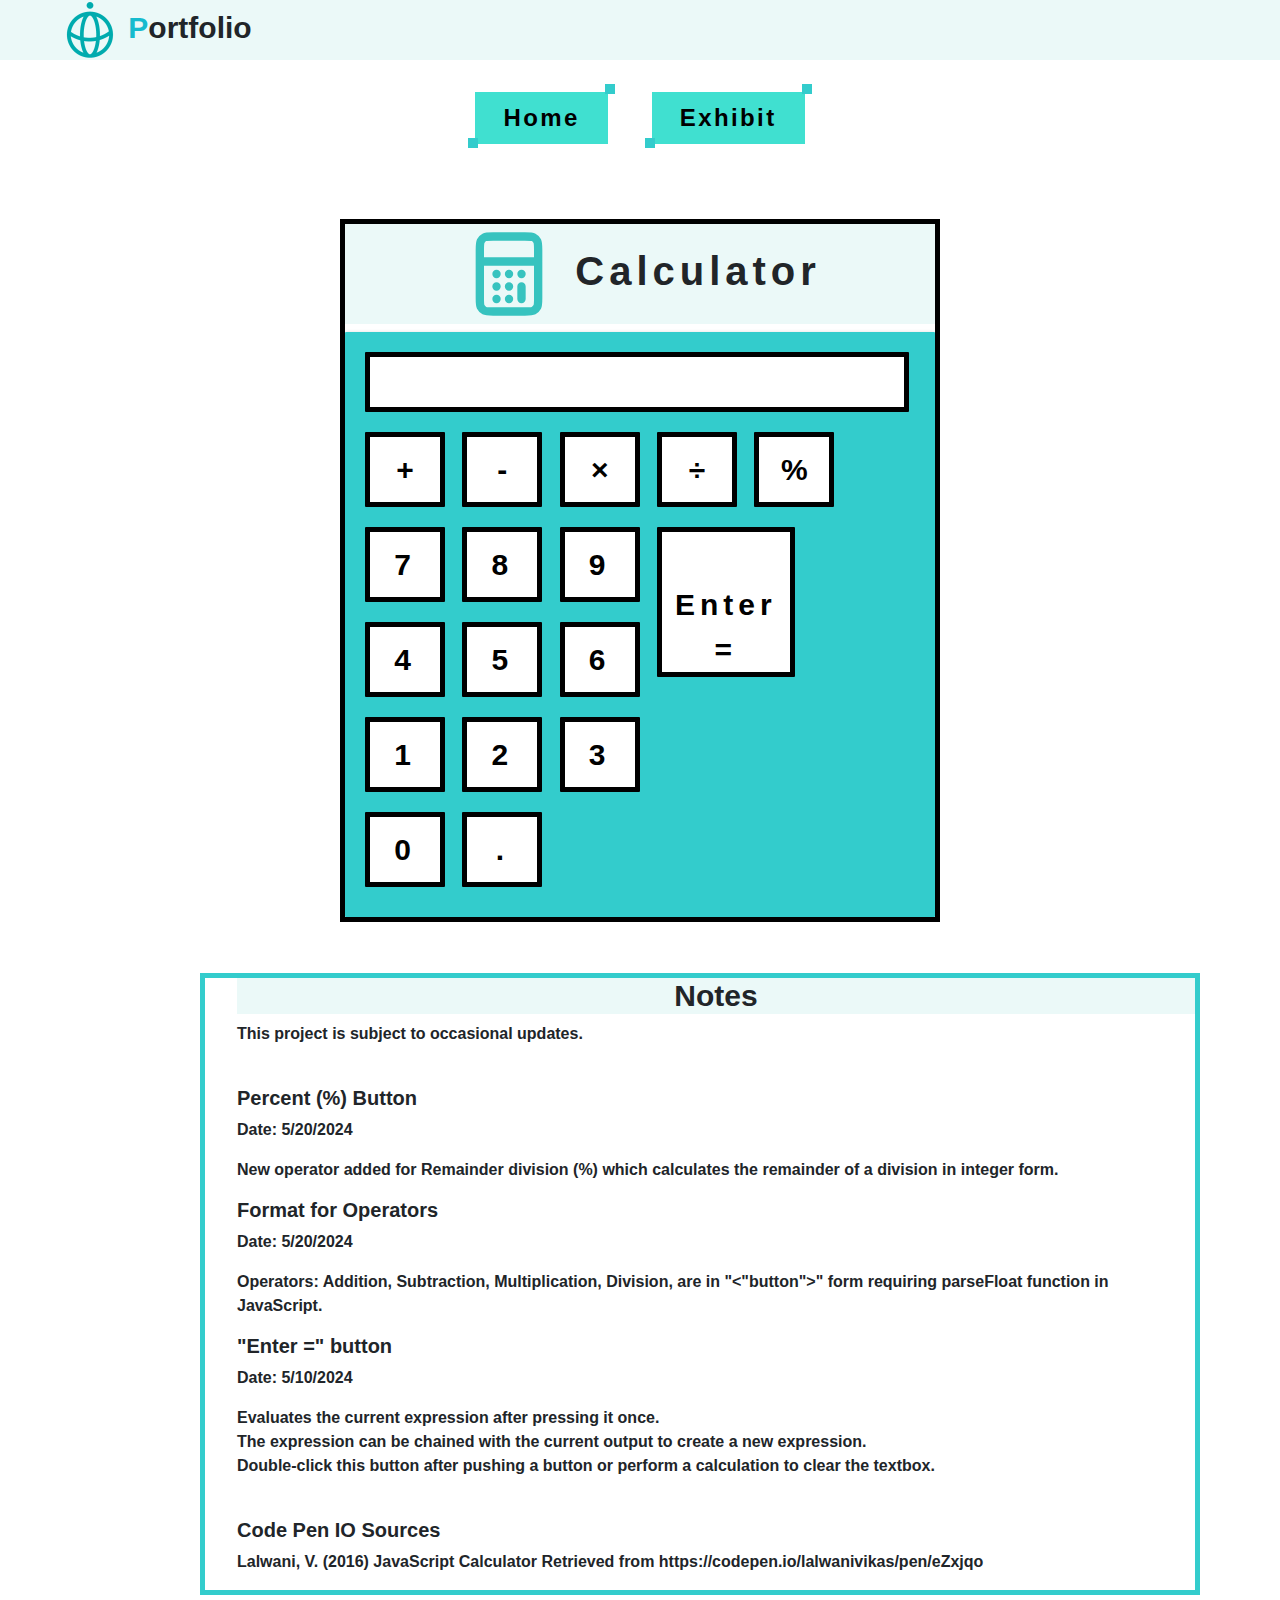
<file: exhibit/calculator.html>
<!DOCTYPE html>
<html>

<head>
  <meta charset=utf-8>
  <!-- X-UA-Compatible implementation -->
  <meta http-equiv="X-UA-Compatible" content="IE=edge">
  <meta name="viewport" content="width=device-width, initial-scale=1.0">

  <!-- Styling -->
  <!-- Styling -->
  <link rel="stylesheet" type="text/css" href="/design/items/arithpad.css">
  <link rel="stylesheet" type="text/css" href="/design/items/settings.css">
  <link rel="preconnect" href="https://fonts.gstatic.com">
  <link href="https://fonts.googleapis.com/css2?family=Itim&display=swap" rel="stylesheet">
  <link rel="preconnect" href="https://fonts.gstatic.com">
  <link href="https://fonts.googleapis.com/css2?family=Itim&display=swap" rel="stylesheet">

  <!-- Bootstrap -->
  <link type="text/css" rel="stylesheet"
    href="https://cdn.jsdelivr.net/npm/bootstrap@5.3.0-alpha3/dist/css/bootstrap.min.css" />

  <script type="text/javascript"
    src="https://cdn.jsdelivr.net/npm/bootstrap@5.3.0-alpha3/dist/js/bootstrap.bundle.min.js">
    </script>

  <script src="https://cdn.jsdelivr.net/npm/bootstrap@5.0.2/dist/css/bootstrap.min.css" rel="stylesheet"
    integrity="sha384-EVSTQN3/azprG1Anm3QDgpJLIm9Nao0Yz1ztcQTwFspd3yD65VohhpuuCOmLASjC" crossorigin="anonymous">
    </script>

  <!-- Head Content -->
  <title>Calculator</title>
  <link rel="icon" href="/images/favicon.svg" alt="techis">
</head>

<body>
  <section id="topnav">
    <h1 class="portfolio">
      <img class="logo" src="/images/logo.png" alt="logo" height="60" width="60">
      <b><span class="font-primary">P</span>ortfolio</b>
    </h1>
  </section>

  <section id="menu">
    <a href="/index.html" style="--clr:#33cccc">
      <span class="font-primary"><b>Home</b></span>
      <i></i>
    </a>

    <a href="/exhibit.html" style="--clr:#33cccc">
      <span class="font-primary"><b>Exhibit</b></span>
      <i></i>
    </a>
  </section>

  <section id="calculator">
    <h1 style="text-align: center; font-weight: bold; background-color: #EBF9F8;">
      <img class="theme" src="/images/content/calculator.svg" alt="cloud" height="100" width="100">
      Calculator
    </h1>

    <div id="design">
      <div class="input" id="input"></div>

      <!-- calculator buttons -->
      <div class="buttons">
        <!-- operators -->
        <div class="operators">
          <button>+</button>
          <button>-</button>
          <button>&times;</button>
          <button>&divide;</button>
          <button>%</button>
        </div>

        <!-- numbers -->
        <div class="numbers">
          <div>7</div>
          <div>8</div>
          <div>9</div>
          <br>
          <div>4</div>
          <div>5</div>
          <div>6</div>
          <br>
          <div>1</div>
          <div>2</div>
          <div>3</div>
          <br>
          <div>0</div>
          <div>.</div>
        </div>

        <div class="equal" id="result">Enter<br>=</div>
      </div>
    </div>

    <script type="text/javascript" src="/backend/calculator.js"></script>
  </section>

  <section id="notes">
    <ul>
      <h1 style="text-align: center;">Notes</h1>
      <p>This project is subject to occasional updates.</p>
      <br>
      <h2>Percent (%) Button</h2>
      <p>Date: 5/20/2024</p>
      <p>
        New operator added for Remainder division (%) which calculates the remainder of a division in integer form.
      </p>

      <h2>Format for Operators</h2>
      <p>Date: 5/20/2024</p>
      <p>Operators: Addition, Subtraction, Multiplication, Division, are in "<"button">" form requiring parseFloat
          function in JavaScript.</p>


      <h2>"Enter =" button</h2>
      <p>Date: 5/10/2024</p>
      <p>
        Evaluates the current expression after pressing it once.<br>
        The expression can be chained with the current output to create a new expression.<br>
        Double-click this button after pushing a button or perform a calculation to clear the textbox.
      </p>

      <br>
      <h2>Code Pen IO Sources</h2>
      <p>Lalwani, V. (2016) JavaScript Calculator Retrieved from https://codepen.io/lalwanivikas/pen/eZxjqo</p>

    </ul>
  </section>
  <br>
  <br>
</body>

</html>
</file>
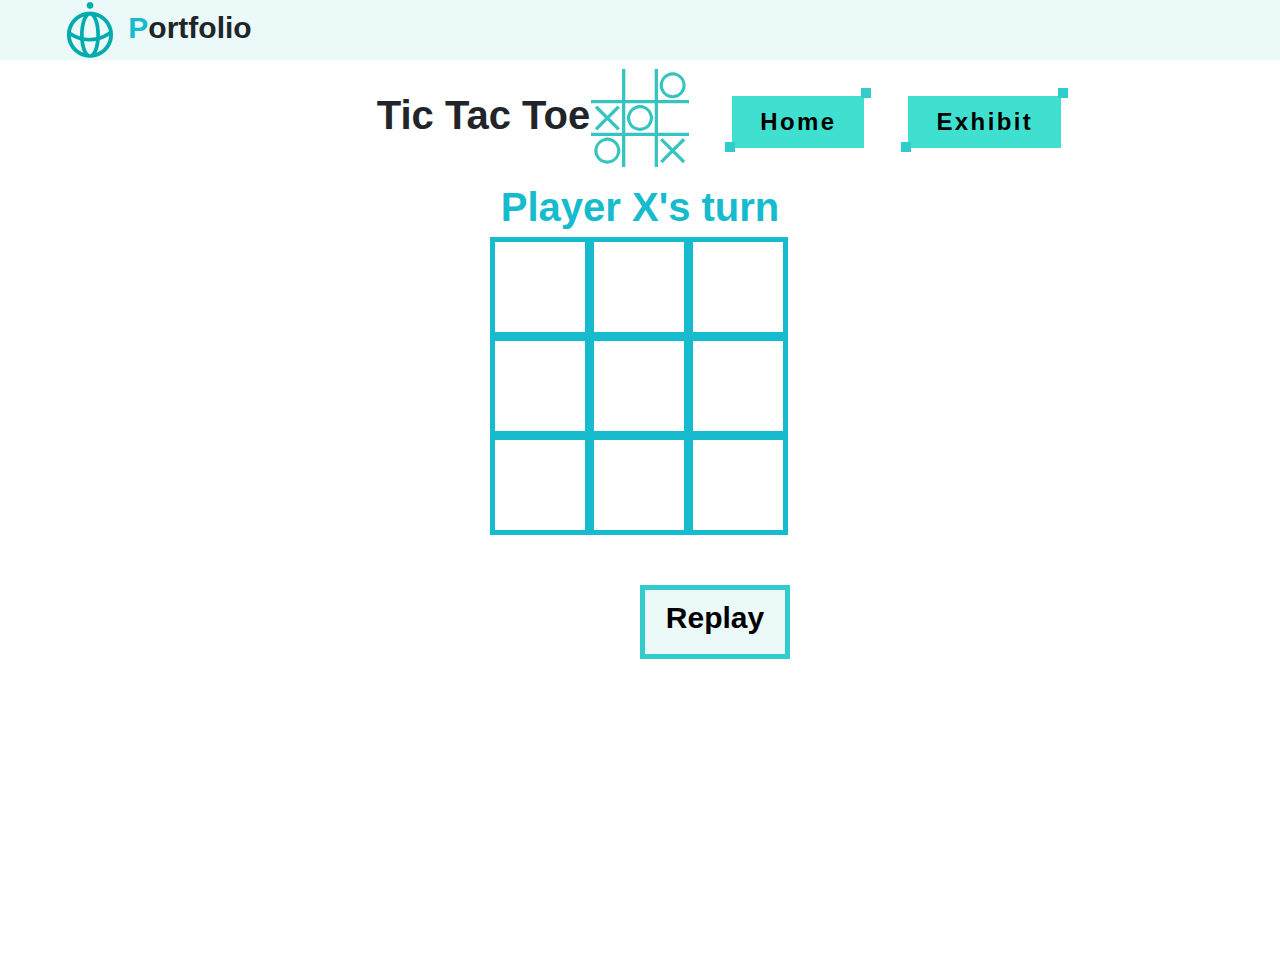
<file: exhibit/tictactoe.html>
<!DOCTYPE html>
<html lang="en">

<head>
  <meta charset=utf-8>
  <!-- X-UA-Compatible implementation -->
  <meta http-equiv="X-UA-Compatible" content="IE=edge">
  <meta name="viewport" content="width=device-width, initial-scale=1.0">

  <!-- Styling -->
  <link rel="stylesheet" type="text/css" href="/design/items/mygame.css">
  <link rel="stylesheet" type="text/css" href="/design/items/settings.css">
  <link rel="preconnect" href="https://fonts.gstatic.com">
  <link href="https://fonts.googleapis.com/css2?family=Itim&display=swap" rel="stylesheet">

  <!-- Bootstrap -->
  <link type="text/css" rel="stylesheet"
    href="https://cdn.jsdelivr.net/npm/bootstrap@5.3.0-alpha3/dist/css/bootstrap.min.css" />

  <script type="text/javascript"
    src="https://cdn.jsdelivr.net/npm/bootstrap@5.3.0-alpha3/dist/js/bootstrap.bundle.min.js">
    </script>

  <script src="https://cdn.jsdelivr.net/npm/bootstrap@5.0.2/dist/css/bootstrap.min.css" rel="stylesheet"
    integrity="sha384-EVSTQN3/azprG1Anm3QDgpJLIm9Nao0Yz1ztcQTwFspd3yD65VohhpuuCOmLASjC" crossorigin="anonymous">
    </script>

  <!-- Head Content -->
  <title>Tic Tac Toe</title>
  <link rel="icon" href="/images/favicon.svg" alt="techis">
</head>

<body>
  <section id="topnav">
    <h1 class="portfolio">
      <img class="logo" src="/images/logo.png" alt="logo" height="60" width="60">
      <b><span class="font-primary">P</span>ortfolio</b>
    </h1>
  </section>

  <section id="menu">
    <h1 id="game" style="font-weight: bold; margin-left: 160px;">Tic Tac Toe<img src="/images/content/tictactoe.svg" alt="game" height="100"
        width="100">
    </h1>

    <a href="/index.html" style="--clr:#33cccc">
      <span class="font-primary"><b>Home</b></span>
      <i></i>
    </a>

    <a href="/exhibit.html" style="--clr:#33cccc">
      <span class="font-primary"><b>Exhibit</b></span>
      <i></i>
    </a>
  </section>

  <section id="game">
    <main class="background">
      <div class="display">
        Player <span class="display-player playerX">X</span>'s turn
      </div>

      <section class="board">
        <div class="tile"></div>
        <div class="tile"></div>
        <div class="tile"></div>
        <div class="tile"></div>
        <div class="tile"></div>
        <div class="tile"></div>
        <div class="tile"></div>
        <div class="tile"></div>
        <div class="tile"></div>
      </section>

      <section class="display announcer hide"></section>
      <br><br>
      <button class="reset">
        <h1 style="font-size: 30px; font-weight: bold;">Replay</h1>
      </button>
    </main>
  </section>
  <script type="text/javascript" src="/backend/tictactoe.js"></script>
</body>

</html>
</file>
<file: design/menu.css>
/* menu */
#menu {
  margin: 0;
  padding: 0;
  font-family: "Arial";
  color: black;
}

.toggle {
  display: block;
  position: absolute;
  top: 20px;
  right: 50px;
  z-index: 1;
  -webkit-user-select: none;
  user-select: none;
}

.toggle input {
  color: #16bbce;
  display: block;
  width: 40px;
  height: 32px;
  position: absolute;
  top: -7px;
  left: -5px;

  cursor: pointer;

  opacity: 0;
  /* hide this */
  z-index: 2;
  /* and place it over the hamburger */

  -webkit-touch-callout: none;
}

.toggle span {
  display: block;
  width: 35px;
  height: 5px;
  margin-bottom: 5px;
  position: relative;
  background-color: #33CCCC;
  border-radius: 3px;
  z-index: 1;
  transform-origin: 3px 0px;
  transition: transform 0.5s cubic-bezier(0.77, 0.2, 0.05, 1.0),
    background 0.5s cubic-bezier(0.77, 0.2, 0.05, 1.0),
    opacity 0.55s ease;
}

.toggle span:first-child {
  transform-origin: 0% 0%;
}

.toggle span:nth-last-child(2) {
  transform-origin: 0% 100%;
}

/* Transform all the slices of hamburger into a crossmark. */
.toggle input:checked~span {
  opacity: 1;
  transform: rotate(45deg) translate(-2px, -1px);
  background: #33CCCC;
}

/* But let's hide the middle one. */
.toggle input:checked~span:nth-last-child(3) {
  opacity: 0;
  transform: rotate(0deg) scale(0.2, 0.2);
}

.toggle input:checked~span:nth-last-child(2) {
  opacity: 1;
  transform: rotate(-45deg) translate(0, -1px);
}

/* Make this absolute positioned at the top left of the screen */
.aces {
  position: absolute;
  width: 300px;
  margin: -100px 0 0 0;
  padding: 50px;
  padding-top: 125px;
  right: -100px;

  background: #ebf9f8;
  list-style-type: none;
  -webkit-font-smoothing: antialiased;
  /* to stop flickering of text in safari */

  transform-origin: 0% 0%;
  transform: translate(100%, 0);

  transition: transform 0.5s cubic-bezier(0.77, 0.2, 0.05, 1.0);
}

.aces a {
  text-decoration: none;
  background-color: #EBF9F8;
  font-weight: bold;
}

.aces li a {
  color: #16bbce;
  font-weight: bold;
  font-size: 30px;
  padding: 10px 0;
}

.aces li a span {
  display: inline;
  font-weight: bold;
  color: black;
}

/* And let's slide it in from the left */
.toggle input:checked~ul {
  transform: none;
  opacity: 1;
}
</file>
<file: design/styles.css>
*,
body {
  font-family: Arial;
  font-weight: bold;
  margin: 0;
  padding: 0;
}

#topnav {
  width: 100%;
  background-color: #EBF9F8;
}

#topnav h1 {
  margin-left: 60px;
}

h1 {
  font-size: 30px;
}

.name,
.theme {
  text-align: center;
  margin-left: 60px;
}

h1 span {
  font-weight: bold;
  color: #16BBCE;
}

/* Connection Forum */
.contact-info {
  padding-left: 100px;
}

/* ACES */
section #about,
#content,
#edux,
#skills {
  margin: auto;
  float: center;
}

section #about,
#content,
#edux,
#skills h2 {
  width: 100%;
}

.profile, p {
  margin-left: 60px;
}

#about .email {
  margin-left: 60px;
}

#about .contact-info .email,
.profile3 {
  text-decoration: none;
  padding-right: 10px;
}

#content .github3,
.exhibit3 {
  border: 5px solid #33CCCC;
  font-weight: bold;
  margin-left: 60px;
  height: 300px;
  width: 400px;
}

#content .card-body {
  margin-left: 30px;
}

#content #card-link {
  font-weight: bold;
  font-size: 16px;
  color: black;
  background-color: #EBF9F8;
  border: 4px solid #33CCCC;
  margin-left: 30px;
}

#content #website3 {
  color: black;
  font-size: 16px;
  font-weight: bold;
  margin-left: 30px;
  border: 4px solid;
  background-color: white;
}

#edux .school,
.bootcamp {
  border: 4px solid #33CCCC;
  width: 400px;
  margin-left: 60px;
}

#edux .card-title,
.card-text {
  margin-left: 30px;
}

#skills10 {
  margin-left: 60px;
  width: 75px;
  height: 75px;
}

h2 {
  text-align: center;
  background-color: #EBF9F8;
  color: #16BBCE;
  font-weight: bold;
}

h2 span {
  color: black;
}

.square_circle {
  border-radius: 50%;
}
</file>
<file: design/exhibit.css>
*,
body {
  font-family: Arial;
  margin: 0;
  padding: 0;
}

#topnav {
  background-color: #EBF9F8;
}

#topnav h1 {
  margin-left: 60px;
}

#topnav .homepage {
  float: right;
  font-weight: bold;
  background-color: #ebf9f8;
  border: 5px solid #33CCCC;
  border-radius: 5px;
  margin-right: 10px;
  font-size: 20px;
  text-decoration: none;
  color: black;
}

.nav-banner {
  margin-left: 360px;
  border: 2px solid #ebf9f8;
}

h1 {
  font-size: 30px;
}

h1 span {
  color: #16BBCE;
}

.home {
  border: 5px solid #33CCCC;
  margin-right: 10px;
  font-size: 30px;
  text-decoration: none;
  color: black;
  background-color: white;
}

.topnav-right a {
  text-decoration: none;
}

.square_circle {
  border-radius: 50%;
}

.name,
.title {
  text-align: center;
  color: black;
  font-weight: bold;
}

.title {
  background-color: #ebf9f8;
  border: 5px solid #33CCCC;
}

.card-img-top {
  width: 100px;
  height: 100px;
  margin-left: 200px;
}

/* projects */
.col .card {
  border: 5px solid #33CCCC;
  width: 450px;
  font-weight: bold;
  margin-left: 90px;
}

h5 {
  background-color: #ebf9f8;
}

h5,
p {
  font-weight: bold;
}

.card-body a {
  background-color: #ebf9f8;
  border: 3px solid #33CCCC;
  color: black;
  font-weight: bold;
}

.card-body a:hover {
  background-color: white;
  border: 3px solid #33CCCC;
  color: black;
  font-weight: bold;
}
</file>
<file: design/projects/arithstem.css>
*,
body {
  padding: 0;
  margin: 0;
  font-family: Arial;
  font-weight: bold;
}
 
#calculator {
  width: 600px;
  margin: 4% auto;
  font-family: Arial;
  letter-spacing: 5px;
  font-size: 30px;
  -moz-user-select: none;
  -webkit-user-select: none;
  -ms-user-select: none;
  border: 5px solid black;
}

#design {
  padding: 20px;
  -webkit-box-shadow: 0px 1px 4px 0px rgba(0, 0, 0, 0.2);
  box-shadow: 0px 1px 4px 0px rgba(0, 0, 0, 0.2);
  border-radius: 1px;
  background-color: #16BBCE;
}

.input {
  background-color: #ffffff;
  border: 5px solid black;
  border-radius: 1px;
  height: 60px;
  padding-right: 15px;
  padding-top: 10px;
  text-align: right;
  margin-right: 6px;
  font-size: 30px;
  font-weight: bold;
  overflow-x: auto;
  transition: all .2s ease-in-out;
}

.input:hover {
  -webkit-box-shadow: inset 0px 1px 4px 0px rgba(0, 0, 0, 0.2);
  box-shadow: inset 0px 1px 4px 0px rgba(0, 0, 0, 0.2);
}

.buttons {}

.operators {}

.operators button {
  display: inline-block;
  border: 5px solid black;
  color: black;
  font-weight: bold;
  border-radius: 1px;
  width: 80px;
  text-align: center;
  padding: 10px;
  margin: 20px 4px 10px 0;
  cursor: pointer;
  background-color: white;
  transition: border-color .2s ease-in-out, background-color .2s, box-shadow .2s;
}

.operators button:hover {
  -webkit-box-shadow: 0px 1px 4px 0px rgba(0, 0, 0, 0.2);
  box-shadow: 0px 1px 4px 0px rgba(0, 0, 0, 0.2);
  color: black;
  border-color: #33CCCC;
  background-color: #EBF9F8;
}

.operators button:active {
  font-weight: bold;
}

.numbers {
  display: inline-block;
}

.numbers div {
  display: inline-block;
  border: 5px solid black;
  color: black;
  font-weight: bold;
  border-radius: 1px;
  width: 80px;
  text-align: center;
  padding: 10px;
  margin: 10px 4px 10px 0;
  cursor: pointer;
  background-color: #ffffff;
  transition: border-color .2s ease-in-out, background-color .2s, box-shadow .2s;
}

.numbers div:hover {
  color: black;
  border: 5px solid skyblue;
  background-color: #EBF9F8;
  font-weight: bold;
  -webkit-box-shadow: 0px 1px 4px 0px rgba(0, 0, 0, 0.2);
  box-shadow: 0px 1px 4px 0px rgba(0, 0, 0, 0.2);
}

.numbers div:active {
  font-weight: bold;
}

div.equal {
  display: inline-block;
  border: 5px solid black;
  border-radius: 1px;
  width: 25%;
  height: 150px;
  text-align: center;
  padding: 50px 10px;
  margin: 10px 5px 10px 0;
  vertical-align: top;
  cursor: pointer;
  font-weight: bold;
  color: black;
  background-color: #ffffff;
  transition: all .2s ease-in-out;
}

div.equal:hover {
  -webkit-box-shadow: 0px 1px 4px 0px rgba(0, 0, 0, 0.2);
  box-shadow: 0px 1px 4px 0px rgba(0, 0, 0, 0.2);
  font-weight: bold;
  color: black;
  border: 5px solid skyblue;
  background-color: #EBF9F8;
}

div.equal:active {
  font-weight: bold;
}

#notes {
  border: 5px solid #33CCCC;
  font-weight: bold;
  width: 1000px;
  margin-left: 200px;
}

#notes h1 {
  font-size: 30px;
  font-weight: bold;
  background-color: #EBF9F8;
}

#notes h2 {
  font-size: 20px;
  font-weight: bold;
}

#notes p {
  font-size: 16px;
  font-weight: bold;
}
</file>
<file: design/projects/settings.css>
*,
body {
  padding: 0;
  margin: 0;
  font-family: Arial;
  font-weight: bold;
}

#topnav {
  background-color: #EBF9F8;
}

#topnav h1 {
  margin-left: 60px;
}

h1 {
  font-size: 30px;
}

span {
  font-weight: bold;
  color: #16bbce;
}

/* menu */
#menu {
  display: flex;
  justify-content: center;
  align-items: center;
  min-height: 100px;
  flex-direction: row;
  gap: 40px;
}

#menu a {
  color: black;
  position: relative;
  text-decoration: none;
  font-size: 30px;
  letter-spacing: 0.1em;
  font-weight: 400;
  padding: 10px 30px;
  transition: 0.5s;
}

#menu a:hover {
  color: black;
  letter-spacing: 0.25em;
  background: var(--clr);
  box-shadow: 0 0 35px var(--clr);
}

#menu a::before {
  content: '';
  position: absolute;
  inset: 2px;
  color: black;
  background: turquoise;
}

#menu a span {
  position: relative;
  z-index: 1;
}

#menu a i {
  position: absolute;
  inset: 0;
  display: block;
}

#menu a i::before {
  content: '';
  position: absolute;
  top: -6px;
  left: 100%;
  width: 10px;
  height: 10px;
  border: 2px solid var(--clr);
  background: #33cccc;
  transform: translateX(-50%);
  transition: 0.5s;
}

#menu a:hover i::before {
  left: 0%;
  transform: translateX(-50%) rotate(45deg);
  box-shadow: 40px 39px var(--clr);
}

#menu a i::after {
  content: '';
  position: absolute;
  bottom: -2px;
  left: 0;
  color: black;
  width: 10px;
  height: 10px;
  border: 2px solid var(--clr);
  background: #33cccc;
  transform: translateX(-50%);
  transition: 0.5s;
}

#menu a:hover i::after {
  left: 100%;
  transform: translateX(-50%) rotate(-45deg);
  box-shadow: 38px -39px var(--clr);
}

#cites {
  border: 4px solid #33CCCC;
  width: 1200px;
  margin-left: 300px;
  font-weight: bold;
}

#cites h6 {
  margin-left: 60px;
}
</file>
<file: design/items/arithpad.css>
*,
body {
  padding: 0;
  margin: 0;
  font-family: Arial;
  font-weight: bold;
}
 
#calculator {
  width: 600px;
  margin: 4% auto;
  font-family: Arial;
  letter-spacing: 5px;
  font-size: 30px;
  -moz-user-select: none;
  -webkit-user-select: none;
  -ms-user-select: none;
  border: 5px solid black;
}

#design {
  padding: 20px;
  -webkit-box-shadow: 0px 1px 4px 0px rgba(0, 0, 0, 0.2);
  box-shadow: 0px 1px 4px 0px rgba(0, 0, 0, 0.2);
  border-radius: 1px;
  background-color: #33CCCC;
}

.input {
  background-color: #ffffff;
  border: 5px solid black;
  border-radius: 1px;
  height: 60px;
  padding-right: 15px;
  padding-top: 10px;
  text-align: right;
  margin-right: 6px;
  font-size: 30px;
  font-weight: bold;
  overflow-x: auto;
  transition: all .2s ease-in-out;
}

.input:hover {
  -webkit-box-shadow: inset 0px 1px 4px 0px rgba(0, 0, 0, 0.2);
  box-shadow: inset 0px 1px 4px 0px rgba(0, 0, 0, 0.2);
}

.buttons {}

.operators {}

.operators button {
  display: inline-block;
  border: 5px solid black;
  color: black;
  font-weight: bold;
  border-radius: 1px;
  width: 80px;
  text-align: center;
  padding: 10px;
  margin: 20px 4px 10px 0;
  cursor: pointer;
  background-color: white;
  transition: border-color .2s ease-in-out, background-color .2s, box-shadow .2s;
}

.operators button:hover {
  -webkit-box-shadow: 0px 1px 4px 0px rgba(0, 0, 0, 0.2);
  box-shadow: 0px 1px 4px 0px rgba(0, 0, 0, 0.2);
  color: black;
  border-color: #33CCCC;
  background-color: #EBF9F8;
}

.operators button:active {
  font-weight: bold;
}

.numbers {
  display: inline-block;
}

.numbers div {
  display: inline-block;
  border: 5px solid black;
  color: black;
  font-weight: bold;
  border-radius: 1px;
  width: 80px;
  text-align: center;
  padding: 10px;
  margin: 10px 4px 10px 0;
  cursor: pointer;
  background-color: #ffffff;
  transition: border-color .2s ease-in-out, background-color .2s, box-shadow .2s;
}

.numbers div:hover {
  color: black;
  border: 5px solid skyblue;
  background-color: #EBF9F8;
  font-weight: bold;
  -webkit-box-shadow: 0px 1px 4px 0px rgba(0, 0, 0, 0.2);
  box-shadow: 0px 1px 4px 0px rgba(0, 0, 0, 0.2);
}

.numbers div:active {
  font-weight: bold;
}

div.equal {
  display: inline-block;
  border: 5px solid black;
  border-radius: 1px;
  width: 25%;
  height: 150px;
  text-align: center;
  padding: 50px 10px;
  margin: 10px 5px 10px 0;
  vertical-align: top;
  cursor: pointer;
  font-weight: bold;
  color: black;
  background-color: #ffffff;
  transition: all .2s ease-in-out;
}

div.equal:hover {
  -webkit-box-shadow: 0px 1px 4px 0px rgba(0, 0, 0, 0.2);
  box-shadow: 0px 1px 4px 0px rgba(0, 0, 0, 0.2);
  font-weight: bold;
  color: black;
  border: 5px solid skyblue;
  background-color: #EBF9F8;
}

div.equal:active {
  font-weight: bold;
}

#notes {
  border: 5px solid #33CCCC;
  font-weight: bold;
  width: 1000px;
  margin-left: 200px;
}

#notes h1 {
  font-size: 30px;
  font-weight: bold;
  background-color: #EBF9F8;
}

#notes h2 {
  font-size: 20px;
  font-weight: bold;
}

#notes p {
  font-size: 16px;
  font-weight: bold;
}
</file>
<file: design/items/settings.css>
#topnav {
  background-color: #EBF9F8;
}

#topnav h1 {
  margin-left: 60px;
}

h1, .portfolio {
  font-size: 30px;
}

h1, .portfolio span {
  font-weight: bold;
  color: #16bbce;
}

/* menu */
#menu {
  display: flex;
  justify-content: center;
  align-items: center;
  min-height: 100px;
  flex-direction: row;
  gap: 40px;
}

#menu a {
  position: relative;
  color: black;
  text-decoration: none;
  font-size: 1.5em;
  letter-spacing: 0.1em;
  font-weight: 400;
  padding: 10px 30px;
  transition: 0.5s;
}

#menu a:hover {
  color: black;
  letter-spacing: 0.25em;
  background: var(--clr);
  box-shadow: 0 0 35px var(--clr);
}

#menu a::before {
  content: '';
  position: absolute;
  inset: 2px;
  color: black;
  background: turquoise;
}

#menu a span {
  position: relative;
  z-index: 1;
}

#menu a i {
  position: absolute;
  inset: 0;
  display: block;
}

#menu a i::before {
  content: '';
  position: absolute;
  top: -6px;
  left: 100%;
  width: 10px;
  height: 10px;
  border: 2px solid var(--clr);
  background: #33cccc;
  transform: translateX(-50%);
  transition: 0.5s;
}

#menu a:hover i::before {
  left: 0%;
  transform: translateX(-50%) rotate(45deg);
  box-shadow: 40px 39px var(--clr);
}

#menu a i::after {
  content: '';
  position: absolute;
  bottom: -2px;
  left: 0;
  color: black;
  width: 10px;
  height: 10px;
  border: 2px solid var(--clr);
  background: #33cccc;
  transform: translateX(-50%);
  transition: 0.5s;
}

#menu a:hover i::after {
  left: 100%;
  transform: translateX(-50%) rotate(-45deg);
  box-shadow: 38px -39px var(--clr);
}
</file>
<file: design/items/mygame.css>
/* checkbox */
*,
html,
body {
  font-family: arial;
  margin: 0;
  padding: 0;
}

.background {
  height: 800px;
  padding-top: 1px;
}

.title h1 {
  color: black;
  background-color: #EBF9F8;
  text-align: center;
  font-size: 40px;
  margin-top: 10%;
}

h2 {
  color: black;
  text-align: center;
  font-size: 30px;
  margin-top: 10%;
}

.display {
  color: #16bbce;
  font-size: 40px;
  text-align: center;
  font-weight: bold;
}

.hide {
  display: none;
}

.board {
  margin: 0 auto;
  display: grid;
  grid-template-columns: 33% 33% 33%;
  grid-template-rows: 33% 33% 33%;
  max-width: 300px;
}

.tile {
  border: 5px solid #16bbce;
  min-width: 100px;
  min-height: 100px;
  display: flex;
  justify-content: center;
  align-items: center;
  font-size: 50px;
  cursor: pointer;
}

.playerX,
.playerO {
  font-weight: bold;
  color: #16bbce;
}

.reset {
  color: black;
  background-color: #EBF9F8;
  cursor: pointer;
  margin-left: 50%;
  width: 150px;
  padding: 10px;
  border: 5px solid #33cccc;
}
</file>
